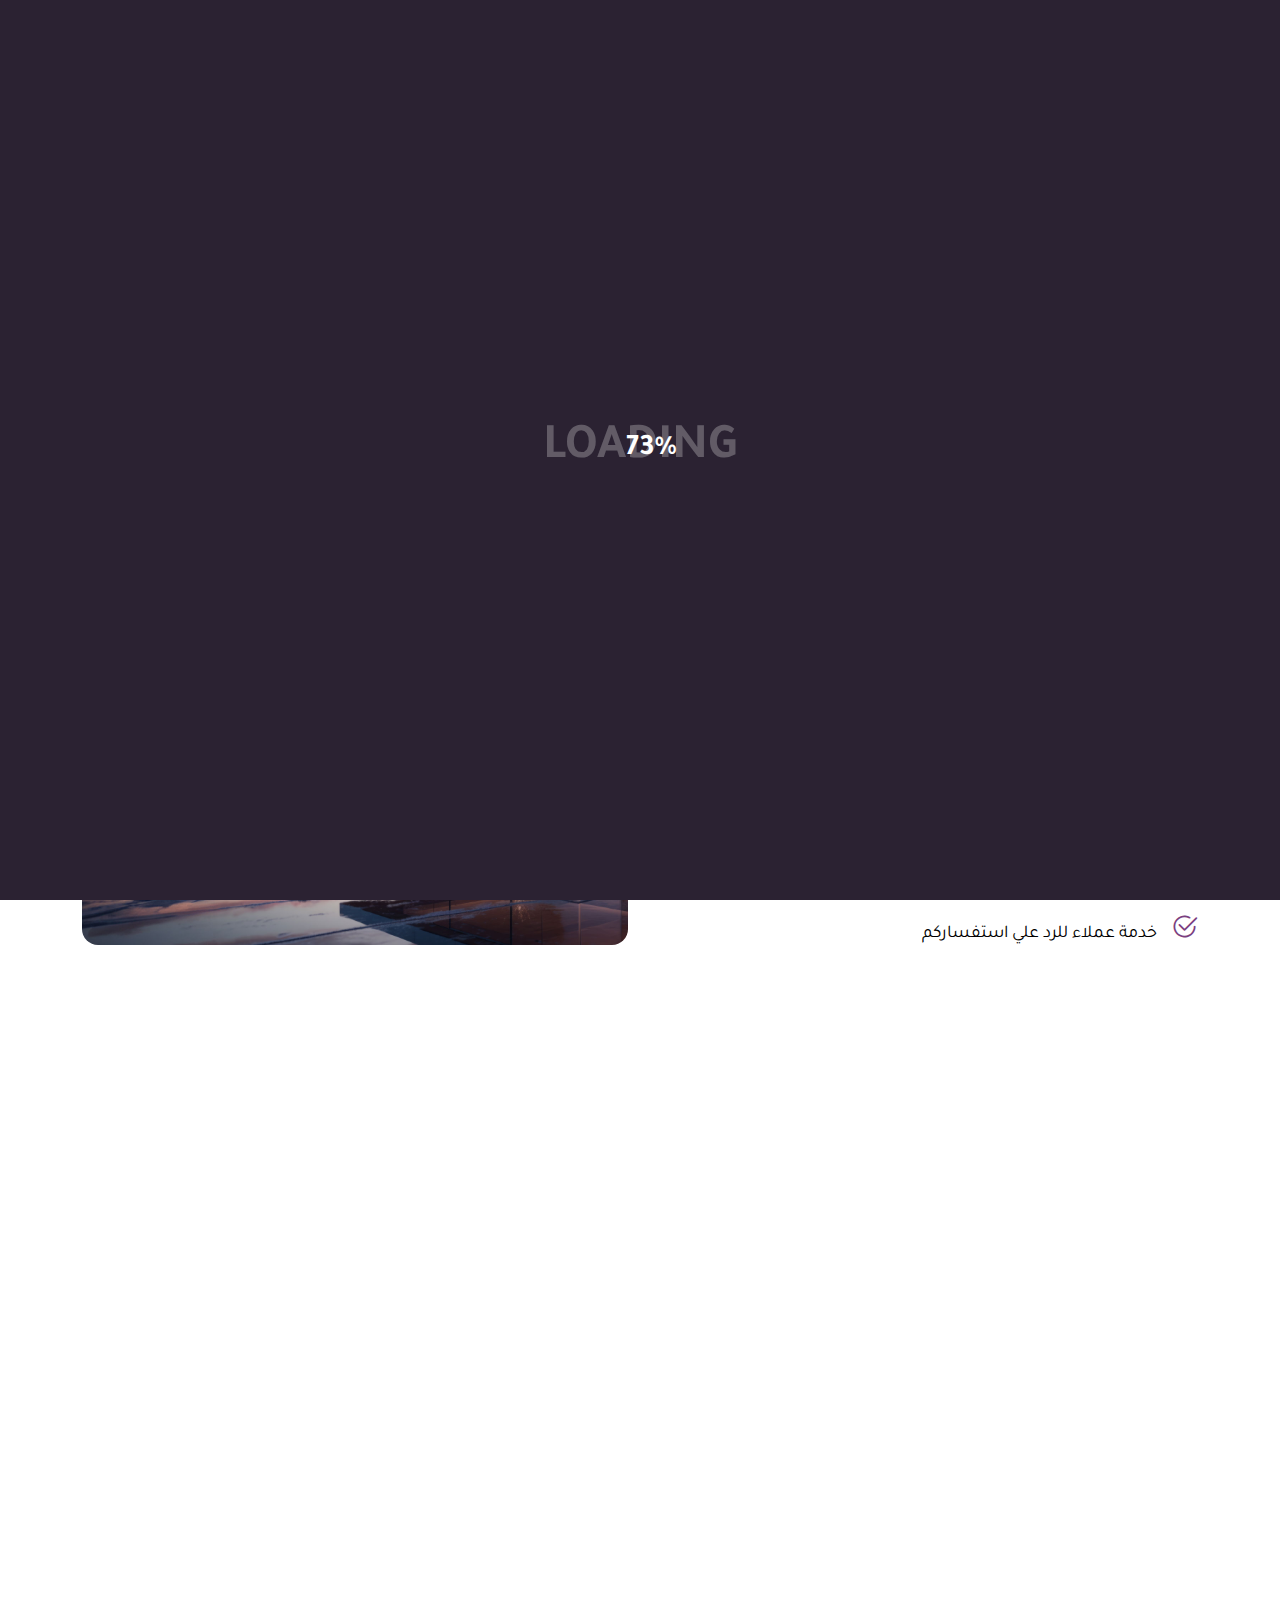
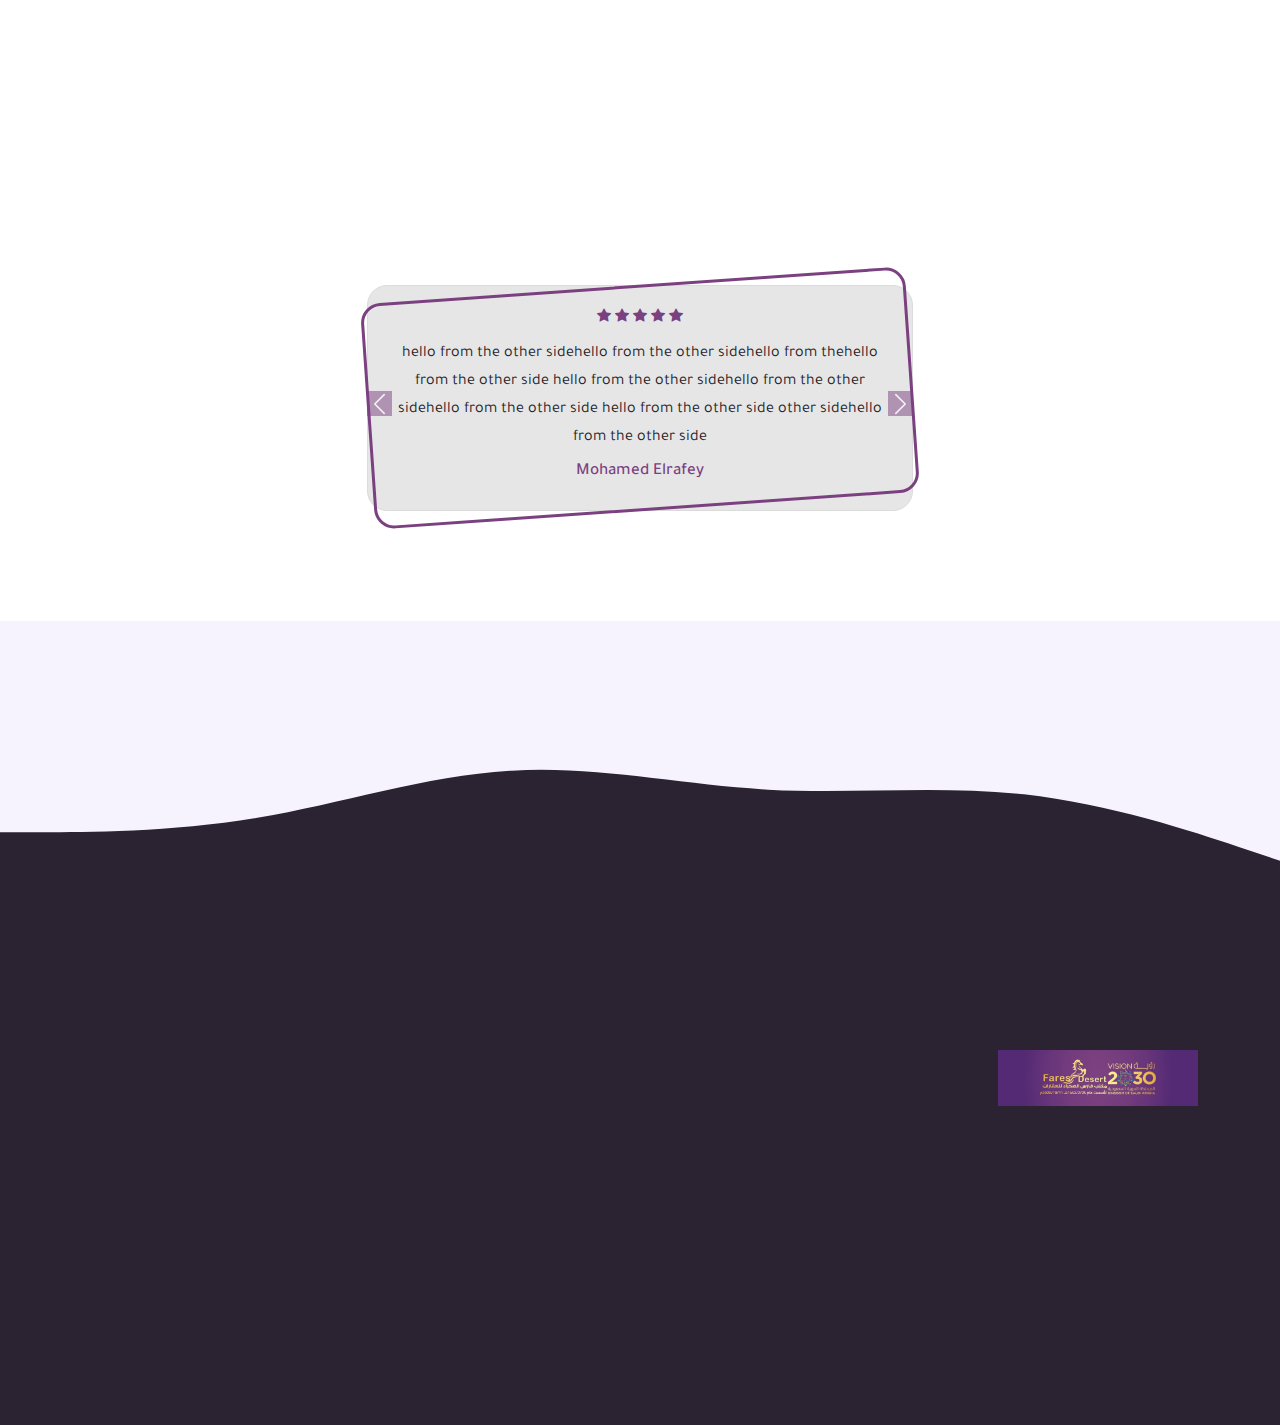
<file: about_us.html>
<!DOCTYPE html>
<html lang="ar" dir="rtl" >
<head>
    <meta charset="UTF-8">
    <meta name="viewport" content="width=device-width, initial-scale=1.0">
    <title>Fares Desert</title>
    <!-- css files -->
    <link rel="stylesheet" href="css/bootstrap.min.css">
    <link rel="stylesheet" href="css/main.css">
    <link rel="stylesheet" href="css/animate.css">
    <!-- bootstrap icons -->
    <link rel="stylesheet" href="https://cdn.jsdelivr.net/npm/bootstrap-icons@1.11.3/font/bootstrap-icons.min.css">
    <!-- slick slider -->
    <link rel="stylesheet" href="css/slick.css">
    <link rel="stylesheet" href="css/slick-theme.css">
</head>
<body>

    <!-- preloader -->
    <div class="preloader">
        <div class="counter"> 0 </div>
    </div>
    <!-- end the preloader -->

  
    <!-- start the nav -->
    <nav class="inside">
        <div class="logo">
            <a href="index.html">
                <img src="img/logo.jpg" alt="logo">
            </a>
        </div>
        <div class="menu">
            <ul>
                <li><a href="index.html"> <i class="bi bi-house-door-fill"></i> الرئيسية</a></li>
                <li><a href="about_us.html">ماذا عنا</a></li>
                <li><a href="listing.html">المشاريع والعقارات</a></li>
                <li><a href="contact_us.html">تواصل معنا</a></li>
            </ul>
        </div>
        <div class="open-menu">
            <i class="bi bi-list"></i>
        </div>
    </nav>
    <!-- end the nav -->


      <!-- start the mobile-menu -->
      <div class="mobile-menu">
        <div class="menu-header">
            <div class="close-mobile-menu">
                <i class="bi bi-x-lg"></i>
            </div>
        </div>
        <div class="menu-list">
            <ul>
                <li><a href="index.html"> <i class="bi bi-house-door-fill"></i> الرئيسية</a></li>
                <li><a href="about_us.html">ماذا عنا</a></li>
                <li><a href="listing.html">المشاريع والعقارات</a></li>
                <li><a href="contact_us.html">تواصل معنا</a></li>
            </ul>
        </div>
        <div class="social">
            <ul>
                <li><a href="#"><i class="bi bi-facebook"></i></a></li>
                <li><a href="#"><i class="bi bi-youtube"></i></a></li>
                <li><a href="#"><i class="bi bi-instagram"></i></a></li>
                <li><a href="#"><i class="bi bi-linkedin"></i></a></li>
                <li><a href="#"><i class="bi bi-tiktok"></i></a></li>
            </ul>
        </div>
    </div>
    <!-- end the mobile-menu -->
     

    <!-- start the banner section -->
    <section class="banner">
        <div class="container">
            <div class="row">
                <div class="col-lg-12">
                    <h2>من نحن</h2>
                    <div class="title">
                        <li><a href="index.html">الرئيسية</a></li>
                        <li><i class="bi bi-chevron-double-left"></i></li>
                        <li><a href="about_us.html">من نحن</a></li>
                    </div>
                </div>
            </div>
        </div>
    </section>
    <!-- end the banner section -->


    <!-- start the about section -->
    <section class="about">
        <div class="container">
            <div class="row">
                <div class="col-lg-6">
                    <h2 class="wow slideInUp" data-wow-duration="2s">ماذا عنا</h2>
                    <span class="wow slideInUp" data-wow-duration="2s">فارس الصحراء للعقارات , نسعي الي نقل التطوير العقاري الي مستوي جديد كليا</span>
                    <p class="wow slideInUp" data-wow-duration="2s">Lorem ipsum dolor sit amet, consectetur adipisicing elit. Eveniet temporibus 
                    est at pariatur fugiat, dolores facilis tenetur a possimus provident eaque 
                    nulla quibusdam fuga nemo odit dolor aut? Architecto autem nisi eos aliquam </p>
                    <div class="row">
                        <div class="col-lg-6 col-md-6">
                            <div class="about-item first">
                                <div class="icon">
                                    <i class="bi bi-house-door-fill"></i>
                                </div>
                                <div class="text">
                                    <h3 class="wow slideInUp" data-wow-duration="2s">عقارات متميزة</h3>
                                </div>
                            </div>
                        </div>
                        <div class="col-lg-6 col-md-6 wow slideInUp" data-wow-duration="2s">
                            <div class="about-item second">
                                <div class="icon">
                                    <i class="bi bi-people-fill"></i>
                                </div>
                                <div class="text">
                                    <h3>دعم فني متواصل</h3>
                                </div>
                            </div>
                        </div>
                    </div>
                    <div class="row">
                        <div class="col-lg-12 wow slideInUp" data-wow-duration="2s">
                            <ul>
                                <li>
                                    <i class="bi bi-check2-circle"></i> 
                                    حل المشاكل وتقديم حلول لها
                                </li>
                                <li>
                                    <i class="bi bi-check2-circle"></i> 
                                  فريق عمل متميز في خدمتك
                                </li>
                                <li>
                                    <i class="bi bi-check2-circle"></i> 
                                    خدمة عملاء للرد علي استفساركم
                                </li>
                            </ul>
                        </div>
                    </div>
                </div>
                <div class="col-lg-6 wow slideInUp" data-wow-duration="2s">
                    <div class="about-img">
                        <img src="img/home-img01.jpg" alt="home-img01">
                        <div class="child-img">
                            <img src="img/home-img02.png" alt="home-img02">
                        </div>
                    </div>
                </div>
            </div>
        </div>
    </section>
    <!-- end the about section -->

    <!-- start the realstate-types section -->
    <section class="realstate-types">
        <div class="container">
            <div class="row">
                <div class="col-lg-12">
                    <h2 class="wow slideInUp" data-wow-duration="2s">
                        <h2 class="wow slideInUp" data-wow-duration="2s">أنواع العقارات والمشاريع</h2>
                    <span class="wow slideInUp" data-wow-duration="2s">
                        <i class="bi bi-house-door-fill"></i>
                        كل ما يمكنك تخيله ستجده لدينا
                    </span>
                </div>
            </div>
            <div class="row">
                <div class="col-lg-3 col-md-6 col-sm-6">
                    <div class="realstate-box wow slideInUp" data-wow-duration="2s">
                        <div class="num">
                            01
                        </div>
                        <a href="#">فيلل وقصور</a>
                    </div>
                </div>
                <div class="col-lg-3 col-md-6 col-sm-6">
                    <div class="realstate-box wow slideInUp" data-wow-duration="2s">
                        <div class="num">
                            02
                        </div>
                        <a href="#">عمارات</a>
                    </div>
                </div>
                <div class="col-lg-3 col-md-6 col-sm-6">
                    <div class="realstate-box wow slideInUp" data-wow-duration="2s">
                        <div class="num">
                            03
                        </div>
                        <a href="#">معارض</a>
                    </div>
                </div>
                <div class="col-lg-3 col-md-6 col-sm-6">
                    <div class="realstate-box wow slideInUp" data-wow-duration="2s">
                        <div class="num">
                            04
                        </div>
                        <a href="#">فيلل وقصور</a>
                    </div>
                </div>
            </div>
            <div class="row">
                <div class="col-lg-3 col-md-6 col-sm-6">
                    <div class="realstate-box wow slideInUp" data-wow-duration="2s">
                        <div class="num">
                            05
                        </div>
                        <a href="#">عقارات</a>
                    </div>
                </div>
                <div class="col-lg-3 col-md-6 col-sm-6">
                    <div class="realstate-box wow slideInUp" data-wow-duration="2s">
                        <div class="num">
                            06
                        </div>
                        <a href="#">أراضي</a>
                    </div>
                </div>
                <div class="col-lg-3 col-md-6 col-sm-6">
                    <div class="realstate-box wow slideInUp" data-wow-duration="2s">
                        <div class="num">
                            07
                        </div>
                        <a href="#">معارض سيارات للبيع</a>
                    </div>
                </div>
                <div class="col-lg-3 col-md-6 col-sm-6">
                    <div class="realstate-box wow slideInUp" data-wow-duration="2s">
                        <div class="num">
                            08
                        </div>
                        <a href="#">فيلل وقصور</a>
                    </div>
                </div>
            </div>
        </div>
    </section>
    <!-- end the realstate-types section -->


    <!-- start the scroll-top div -->
    <div class="scroll">
        <i class="bi bi-arrow-up"></i>
    </div>
    <!-- end the scroll-top div -->

    <!-- start the review section -->
    <section class="review">
        <div class="container">
            <div class="row">
                <div class="col-lg-12">
                    <h2 class="wow slideInUp" data-wow-duration="2s">أراء العملاء</h2>
                    <span class="title wow slideInUp" data-wow-duration="2s">
                        <i class="bi bi-house-door-fill"></i>
                        رعاية عقارية موثوقة
                    </span>
                </div>
            </div>
            <div class="row">
                <div class="col-lg-3"></div>
                <div class="col-lg-6 col-md-6">
                    <div id="carouselExampleFade" class="carousel slide carousel-fade">
                        <div class="carousel-inner">
                            <div class="carousel-item active">
                                <div class="text-slider">
                                    <i class="bi bi-star-fill"></i>
                                    <i class="bi bi-star-fill"></i>
                                    <i class="bi bi-star-fill"></i>
                                    <i class="bi bi-star-fill"></i>
                                    <i class="bi bi-star-fill"></i>
                                    <p>hello from the other sidehello from the other sidehello from thehello from the other side
                                        hello from the other sidehello from the other sidehello from the other side
                                        hello from the other side other sidehello from the other side</p>
                                    <h4>mohamed elrafey</h4>
                                </div>
                            </div>
                            <div class="carousel-item">
                                <div class="text-slider">
                                    <i class="bi bi-star-fill"></i>
                                    <i class="bi bi-star-fill"></i>
                                    <i class="bi bi-star-fill"></i>
                                    <i class="bi bi-star-fill"></i>
                                    <i class="bi bi-star-fill"></i>
                                    <p> necessitatibus sed corrupti a dicta ipsam error dolorum et obcaecati sunt
                                        Lorem ipsum dolor sit amet consectetur adipisicing elit. Iusto, nisi eaque, 
                                    enim earum harum quisquam assumenda pariatur? Tempore!</p>
                                    <h4>retal</h4>
                                </div>
                            </div>
                            <div class="carousel-item">
                                <div class="text-slider">
                                    <i class="bi bi-star-fill"></i>
                                    <i class="bi bi-star-fill"></i>
                                    <i class="bi bi-star-fill"></i>
                                    <i class="bi bi-star-fill"></i>
                                    <i class="bi bi-star-fill"></i>
                                    <p>Lorem ipsum dolor sit amet consectetur adipisicing elit. Iusto, nisi eaque, 
                                    necessitatibus sed corrupti a dicta ipsam error dolorum et obcaecati sunt fuga, 
                                    enim earum harum quisquam assumenda pariatur? Tempore!</p>
                                    <h4>abd elrahman</h4>
                                </div>
                            </div>
                        </div>
                        <button class="carousel-control-prev" type="button" data-bs-target="#carouselExampleFade" data-bs-slide="prev">
                            <span class="carousel-control-prev-icon" aria-hidden="true"></span>
                            <span class="visually-hidden">Previous</span>
                        </button>
                        <button class="carousel-control-next" type="button" data-bs-target="#carouselExampleFade" data-bs-slide="next">
                            <span class="carousel-control-next-icon" aria-hidden="true"></span>
                            <span class="visually-hidden">Next</span>
                        </button>
                    </div>
                </div>
                <div class="col-lg-3"></div>
            </div>
        </div>
    </section>
    <!-- end the review section -->



    <!-- start the footer -->
    <footer>
        <div class="container">
            <div class="row">
                <div class="col-lg-3 col-md-6">
                    <h2 class="wow slideInDown" data-wow-duration="2s">تابعنا</h2>
                    <a href="index.html"><img src="img/logo.jpg" alt="logo"></a>
                    <div class="social">
                        <ul class="wow slideInUp" data-wow-duration="2s">
                            <li><a href="#"><i class="bi bi-facebook"></i></a></li>
                            <li><a href="#"><i class="bi bi-instagram"></i></a></li>
                            <li><a href="#"><i class="bi bi-twitter"></i></a></li>
                            <li><a href="#"><i class="bi bi-youtube"></i></a></li>
                        </ul>
                    </div>
                </div>
                <div class="col-lg-3 col-md-6">
                    <h2 class="wow slideInDown" data-wow-duration="2s">موقعنا</h2>
                    <ul class="wow slideInUp" data-wow-duration="2s">
                        <li><a href="index.html">الرئيسية</a></li>
                        <li><a href="about_us.html">ماذا عنا</a></li>
                        <li><a href="listing.html">المشاريع والعقارات</a></li>
                        <li><a href="contact_us.html">تواصل معنا</a></li>
                        <li><a href="#">سياسة الموقع</a></li>
                    </ul>
                </div>
                <div class="col-lg-3 col-md-6">
                    <h2 class="wow slideInDown" data-wow-duration="2s">خدماتنا</h2>
                    <ul class="wow slideInUp" data-wow-duration="2s">
                        <li><a href="#">بيع وتأجير أراضي</a></li>
                        <li><a href="#">بيع وتأجير شقق</a></li>
                        <li><a href="#">بيع وتأجير معارض سيارات</a></li>
                        <li><a href="#">بيع وتأجير عمارات</a></li>
                        <li><a href="#">بيع وتأجير أراضي</a></li>
                        <li><a href="#">بيع وتأجير شقق</a></li>
                        <li><a href="#">بيع وتأجير معارض سيارات</a></li>
                        <li><a href="#">بيع وتأجير عمارات</a></li>
                    </ul>
                </div>
                <div class="col-lg-3 col-md-6">
                    <h2 class="wow slideInDown" data-wow-duration="2s">اتصل بنا</h2>
                    <ul class="wow slideInUp" data-wow-duration="2s">
                        <li><a href="#"><i class="bi bi-whatsapp"></i>السعودية : +959386666</a></li>
                        <li><a href="#"><i class="bi bi-telephone"></i>السعودية : +959386666</a></li>
                        <li><a href="#"><i class="bi bi-geo-alt"></i>السعودية : يكتب العنوان هنا</a></li>
                    </ul>
                </div>
            </div>
            <div class="row">
                <div class="col-lg-6 col-md-6">
                    <span class="wow slideInUP" data-wow-duration="2s">جميع الحقوق محفوظة لدي فارس الصحراء للعقارات</span>
                </div>
                <div class="col-lg-6 col-md-6">
                    <a href="#" class="wow slideInUp" data-wow-duration="2s">تم تصميم وبرمجة الموقع من قبل  م / محمد الرافعي</a>
                </div>
            </div>
        </div>
    </footer>
    <!-- end the footer -->




    <!-- scripts -->
    <script src="js/bootstrap.bundle.min.js"></script>
    <script src="js/jquery-2.2.2.min.js"></script>
    <script src="js/jquery-migrate-1.2.1.min.js"></script>
    <script src="js/slick.min.js"></script>
    <script src="js/wow.min.js"></script>
    <script src="js/main.js"></script>
</body>
</html>
</file>
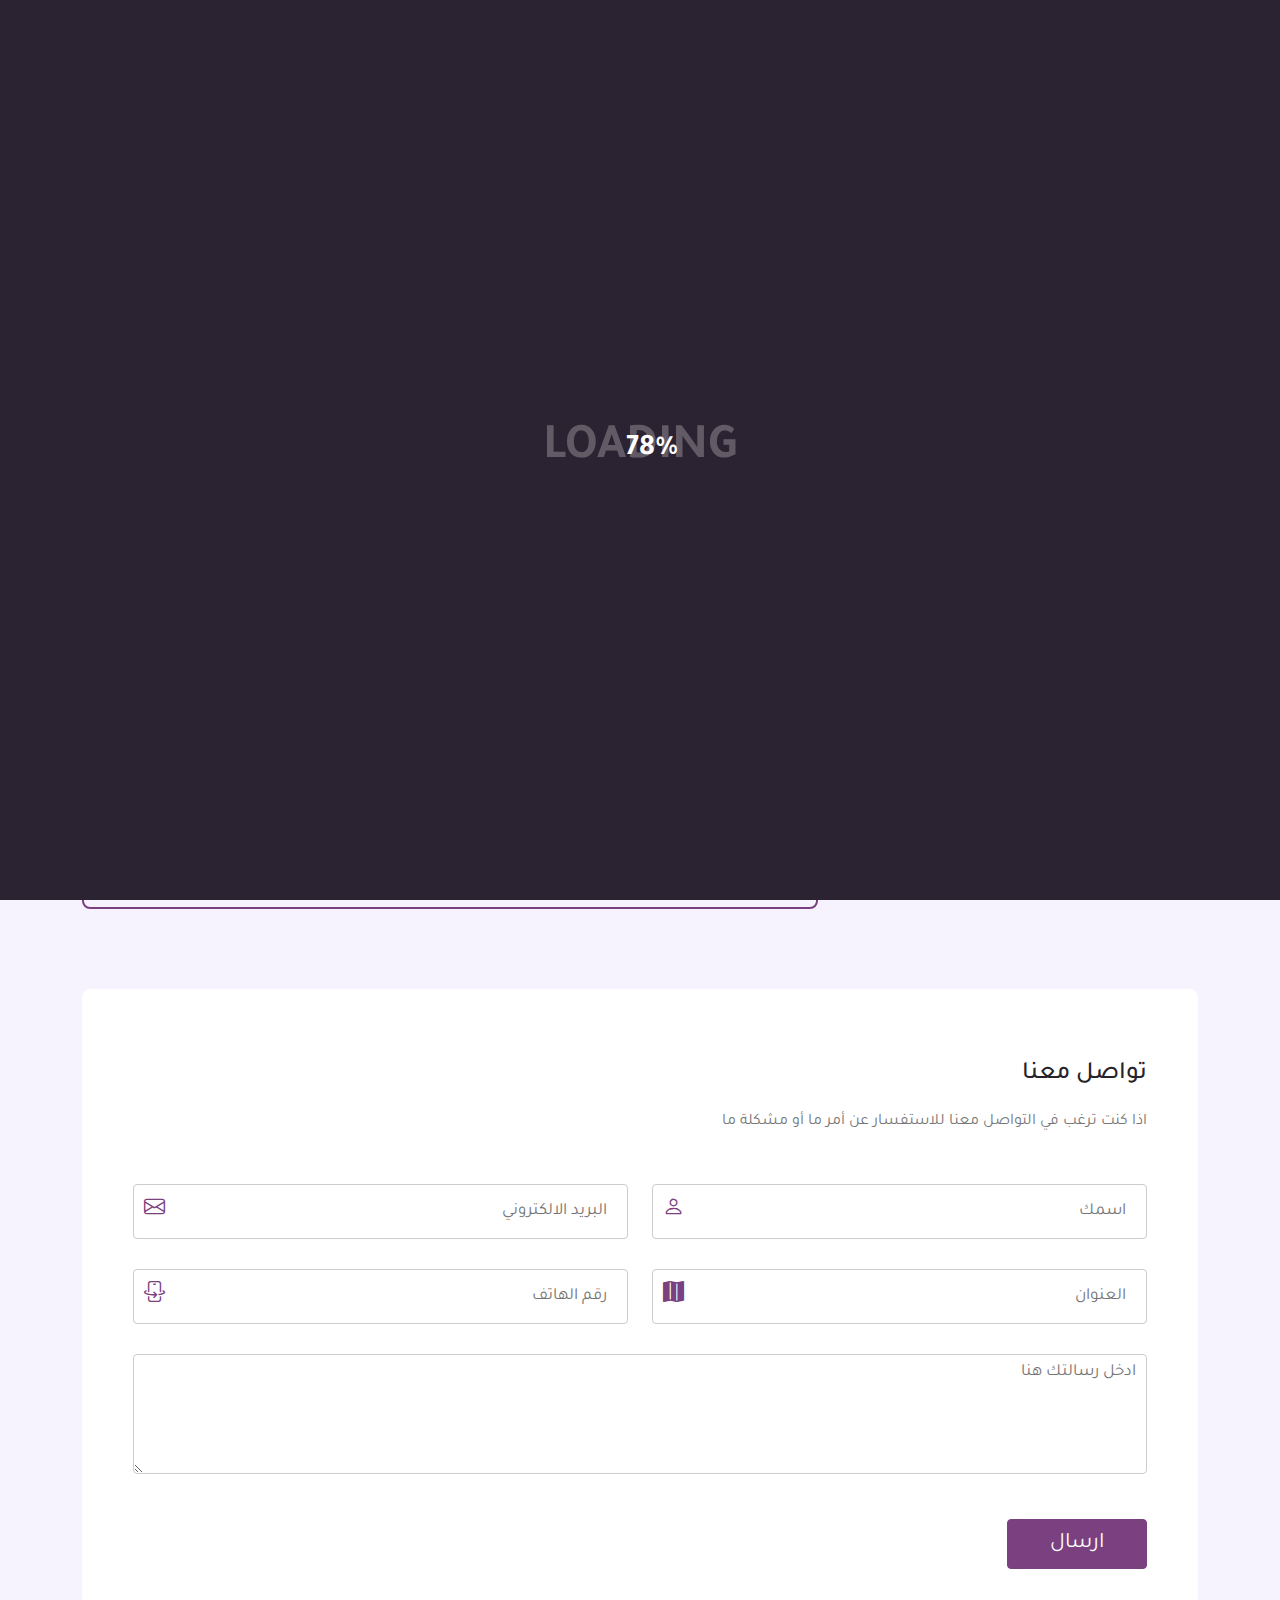
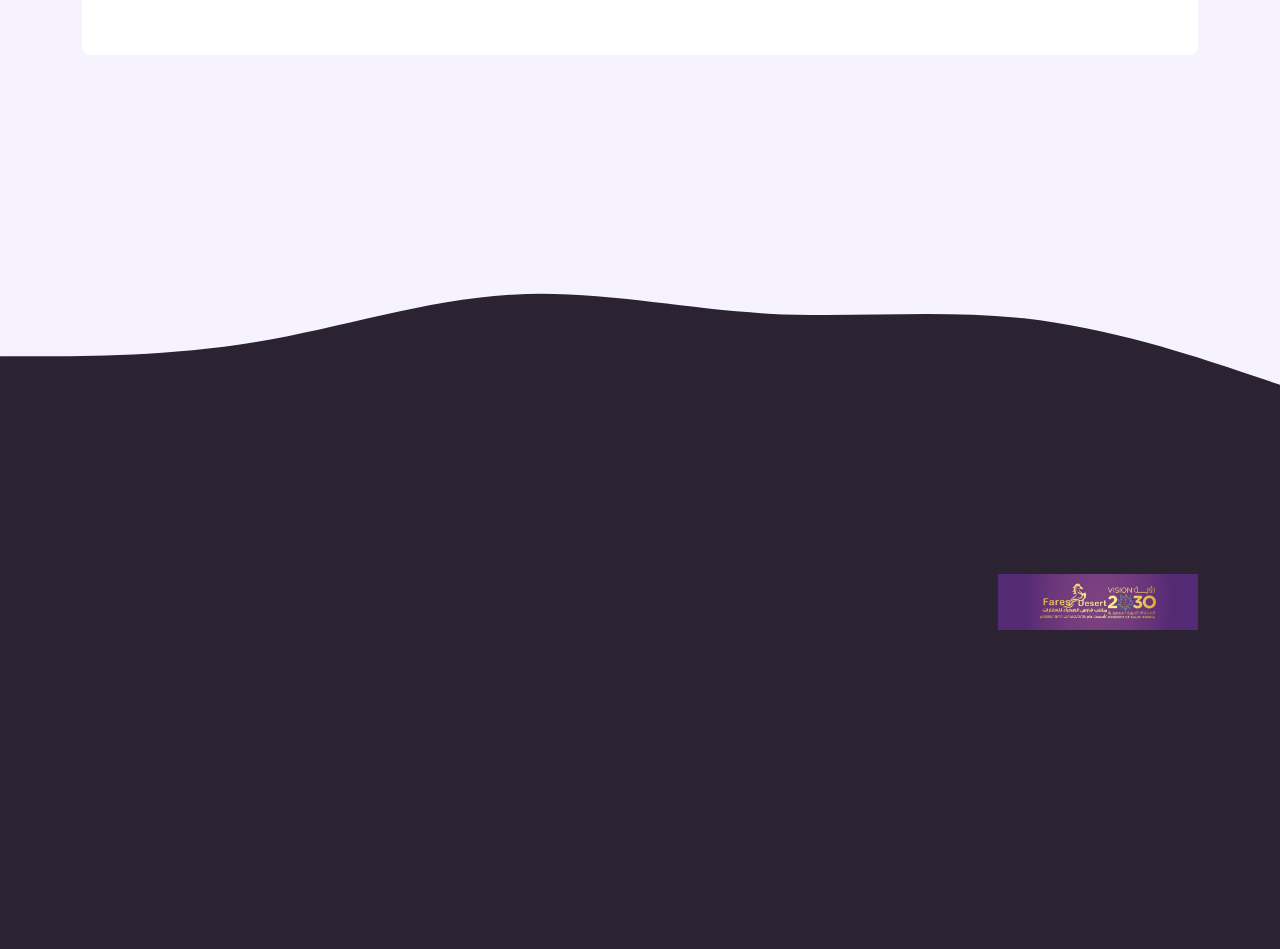
<file: contact_us.html>
<!DOCTYPE html>
<html lang="ar" dir="rtl" >
<head>
    <meta charset="UTF-8">
    <meta name="viewport" content="width=device-width, initial-scale=1.0">
    <title>Fares Desert</title>
    <!-- css files -->
    <link rel="stylesheet" href="css/bootstrap.min.css">
    <link rel="stylesheet" href="css/main.css">
    <link rel="stylesheet" href="css/animate.css">
    <!-- bootstrap icons -->
    <link rel="stylesheet" href="https://cdn.jsdelivr.net/npm/bootstrap-icons@1.11.3/font/bootstrap-icons.min.css">
</head>
<body>

    <!-- preloader -->
    <div class="preloader">
        <div class="counter"> 0 </div>
    </div>
    <!-- end the preloader -->

  
    <!-- start the nav -->
    <nav class="inside">
        <div class="logo">
            <a href="index.html">
                <img src="img/logo.jpg" alt="logo">
            </a>
        </div>
        <div class="menu">
            <ul>
                <li><a href="index.html"> <i class="bi bi-house-door-fill"></i> الرئيسية</a></li>
                <li><a href="about_us.html">ماذا عنا</a></li>
                <li><a href="listing.html">المشاريع والعقارات</a></li>
                <li><a href="contact_us.html">تواصل معنا</a></li>
            </ul>
        </div>
        <div class="open-menu">
            <i class="bi bi-list"></i>
        </div>
    </nav>
    <!-- end the nav -->


      <!-- start the mobile-menu -->
      <div class="mobile-menu">
        <div class="menu-header">
            <div class="close-mobile-menu">
                <i class="bi bi-x-lg"></i>
            </div>
        </div>
        <div class="menu-list">
            <ul>
                <li><a href="index.html"> <i class="bi bi-house-door-fill"></i> الرئيسية</a></li>
                <li><a href="about_us.html">ماذا عنا</a></li>
                <li><a href="listing.html">المشاريع والعقارات</a></li>
                <li><a href="contact_us.html">تواصل معنا</a></li>
            </ul>
        </div>
        <div class="social">
            <ul>
                <li><a href="#"><i class="bi bi-facebook"></i></a></li>
                <li><a href="#"><i class="bi bi-youtube"></i></a></li>
                <li><a href="#"><i class="bi bi-instagram"></i></a></li>
                <li><a href="#"><i class="bi bi-linkedin"></i></a></li>
                <li><a href="#"><i class="bi bi-tiktok"></i></a></li>
            </ul>
        </div>
    </div>
    <!-- end the mobile-menu -->
     

    <!-- start the banner section -->
    <section class="banner">
        <div class="container">
            <div class="row">
                <div class="col-lg-12">
                    <h2>تواصل معنا</h2>
                    <div class="title">
                        <li><a href="index.html">الرئيسية</a></li>
                        <li><i class="bi bi-chevron-double-left"></i></li>
                        <li><a href="contact_us.html">تواصل معنا</a></li>
                    </div>
                </div>
            </div>
        </div>
    </section>
    <!-- end the banner section -->


    <!-- start the contact section -->
    <section class="contact">
        <div class="container">
            <div class="row">
                <div class="col-lg-4 col-md-4">
                    <div class="info">
                        <div class="icon">
                            <i class="bi bi-envelope-paper-fill"></i>
                        </div>
                        <div class="text">
                            <h3>البريد الالكتروني</h3>
                            <span>mohamedelrafey77@gmail.com</span>
                        </div>
                    </div>
                    <div class="info">
                        <div class="icon">
                            <i class="bi bi-geo-alt-fill"></i>
                        </div>
                        <div class="text">
                            <h3>عنوان المكتب</h3>
                            <span>mohamedelrafey77@gmail.com</span>
                        </div>
                    </div>
                    <div class="info">
                        <div class="icon">
                            <i class="bi bi-phone-fill"></i>
                        </div>
                        <div class="text">
                            <h3>رقم الهاتف</h3>
                            <span>mohamedelrafey77@gmail.com</span>
                        </div>
                    </div>
                </div>
                <div class="col-lg-8 col-md-8">
                    <div class="contact-map">
                        <iframe src="https://www.google.com/maps/embed?pb=!1m18!1m12!1m3!1d81596.67111115338!2d39.868817873737214!3d21.516955653481922!2m3!1f0!2f0!3f0!3m2!1i1024!2i768!4f13.1!3m3!1m2!1s0x15c3d01fb1137e59%3A0xe059579737b118db!2z2KzYr9ipINin2YTYs9i52YjYr9mK2Kk!5e0!3m2!1sar!2seg!4v1726193798317!5m2!1sar!2seg" style="border:0;" allowfullscreen="" 
                        loading="lazy" referrerpolicy="no-referrer-when-downgrade"></iframe>
                    </div>
                </div>
            </div>
            <div class="row">
                <div class="col-lg-12 col-md-12">
                    <div class="myform">
                        <h3>تواصل معنا</h3>
                        <p>اذا كنت ترغب في التواصل معنا للاستفسار عن أمر ما أو مشكلة ما</p>
                        <form>
                            <div class="row">
                                <div class="col-lg-6 col-md-6">
                                    <div class="form-group">
                                        <input type="text" placeholder="اسمك">
                                        <i class="bi bi-person"></i>
                                    </div>
                                </div>
                                <div class="col-lg-6 col-md-6">
                                    <div class="form-group">
                                        <input type="email" placeholder="البريد الالكتروني">
                                        <i class="bi bi-envelope"></i>
                                    </div>
                                </div>
                            </div>
                            <div class="row">
                                <div class="col-lg-6 col-md-6">
                                    <div class="form-group">
                                        <input type="text" placeholder="العنوان">
                                        <i class="bi bi-map-fill"></i>
                                    </div>
                                </div>
                                <div class="col-lg-6 col-md-6">
                                    <div class="form-group">
                                        <input type="text" placeholder="رقم الهاتف">
                                        <i class="bi bi-phone-flip"></i>
                                    </div>
                                </div>
                            </div>
                            <div class="row">
                                <div class="col-lg-12">
                                    <textarea placeholder="ادخل رسالتك هنا"></textarea>
                                    <button type="submit" class="btn-anim">ارسال</button>
                                </div>
                            </div>
                        </form>
                    </div>
                </div>
            </div>
        </div>
    </section>
    <!-- end the contact section -->

    
    <!-- start the scroll-top div -->
    <div class="scroll">
        <i class="bi bi-arrow-up"></i>
    </div>
    <!-- end the scroll-top div -->


    <!-- start the footer -->
    <footer>
        <div class="container">
            <div class="row">
                <div class="col-lg-3 col-md-6">
                    <h2 class="wow slideInDown" data-wow-duration="2s">تابعنا</h2>
                    <a href="index.html"><img src="img/logo.jpg" alt="logo"></a>
                    <div class="social">
                        <ul class="wow slideInUp" data-wow-duration="2s">
                            <li><a href="#"><i class="bi bi-facebook"></i></a></li>
                            <li><a href="#"><i class="bi bi-instagram"></i></a></li>
                            <li><a href="#"><i class="bi bi-twitter"></i></a></li>
                            <li><a href="#"><i class="bi bi-youtube"></i></a></li>
                        </ul>
                    </div>
                </div>
                <div class="col-lg-3 col-md-6">
                    <h2 class="wow slideInDown" data-wow-duration="2s">موقعنا</h2>
                    <ul class="wow slideInUp" data-wow-duration="2s">
                        <li><a href="index.html">الرئيسية</a></li>
                        <li><a href="about_us.html">ماذا عنا</a></li>
                        <li><a href="listing.html">المشاريع والعقارات</a></li>
                        <li><a href="contact_us.html">تواصل معنا</a></li>
                        <li><a href="#">سياسة الموقع</a></li>
                    </ul>
                </div>
                <div class="col-lg-3 col-md-6">
                    <h2 class="wow slideInDown" data-wow-duration="2s">خدماتنا</h2>
                    <ul class="wow slideInUp" data-wow-duration="2s">
                        <li><a href="#">بيع وتأجير أراضي</a></li>
                        <li><a href="#">بيع وتأجير شقق</a></li>
                        <li><a href="#">بيع وتأجير معارض سيارات</a></li>
                        <li><a href="#">بيع وتأجير عمارات</a></li>
                        <li><a href="#">بيع وتأجير أراضي</a></li>
                        <li><a href="#">بيع وتأجير شقق</a></li>
                        <li><a href="#">بيع وتأجير معارض سيارات</a></li>
                        <li><a href="#">بيع وتأجير عمارات</a></li>
                    </ul>
                </div>
                <div class="col-lg-3 col-md-6">
                    <h2 class="wow slideInDown" data-wow-duration="2s">اتصل بنا</h2>
                    <ul class="wow slideInUp" data-wow-duration="2s">
                        <li><a href="#"><i class="bi bi-whatsapp"></i>السعودية : +959386666</a></li>
                        <li><a href="#"><i class="bi bi-telephone"></i>السعودية : +959386666</a></li>
                        <li><a href="#"><i class="bi bi-geo-alt"></i>السعودية : يكتب العنوان هنا</a></li>
                    </ul>
                </div>
            </div>
            <div class="row">
                <div class="col-lg-6 col-md-6">
                    <span class="wow slideInUP" data-wow-duration="2s">جميع الحقوق محفوظة لدي فارس الصحراء للعقارات</span>
                </div>
                <div class="col-lg-6 col-md-6">
                    <a href="#" class="wow slideInUp" data-wow-duration="2s">تم تصميم وبرمجة الموقع من قبل  م / محمد الرافعي</a>
                </div>
            </div>
        </div>
    </footer>
    <!-- end the footer -->




    <!-- scripts -->
    <script src="js/bootstrap.bundle.min.js"></script>
    <script src="js/jquery-2.2.2.min.js"></script>
    <script src="js/wow.min.js"></script>
    <script src="js/main.js"></script>
</body>
</html>
</file>
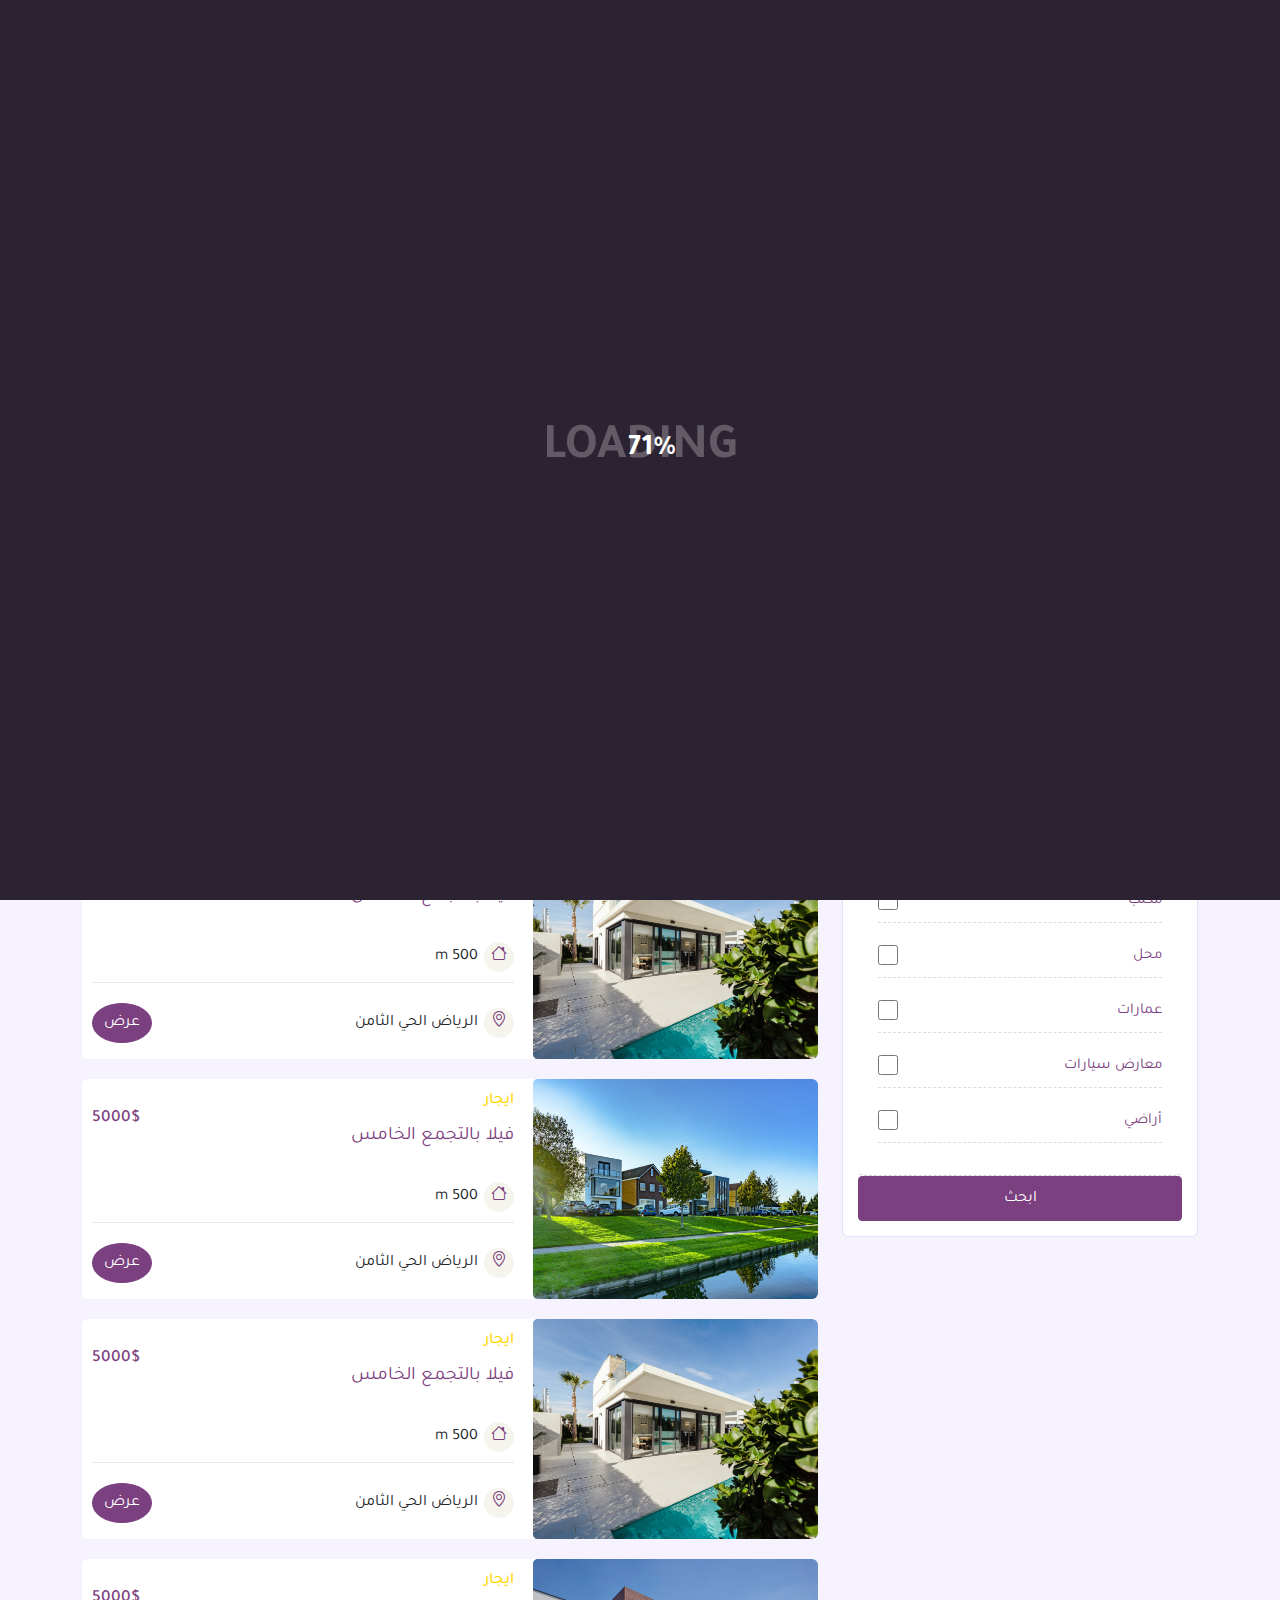
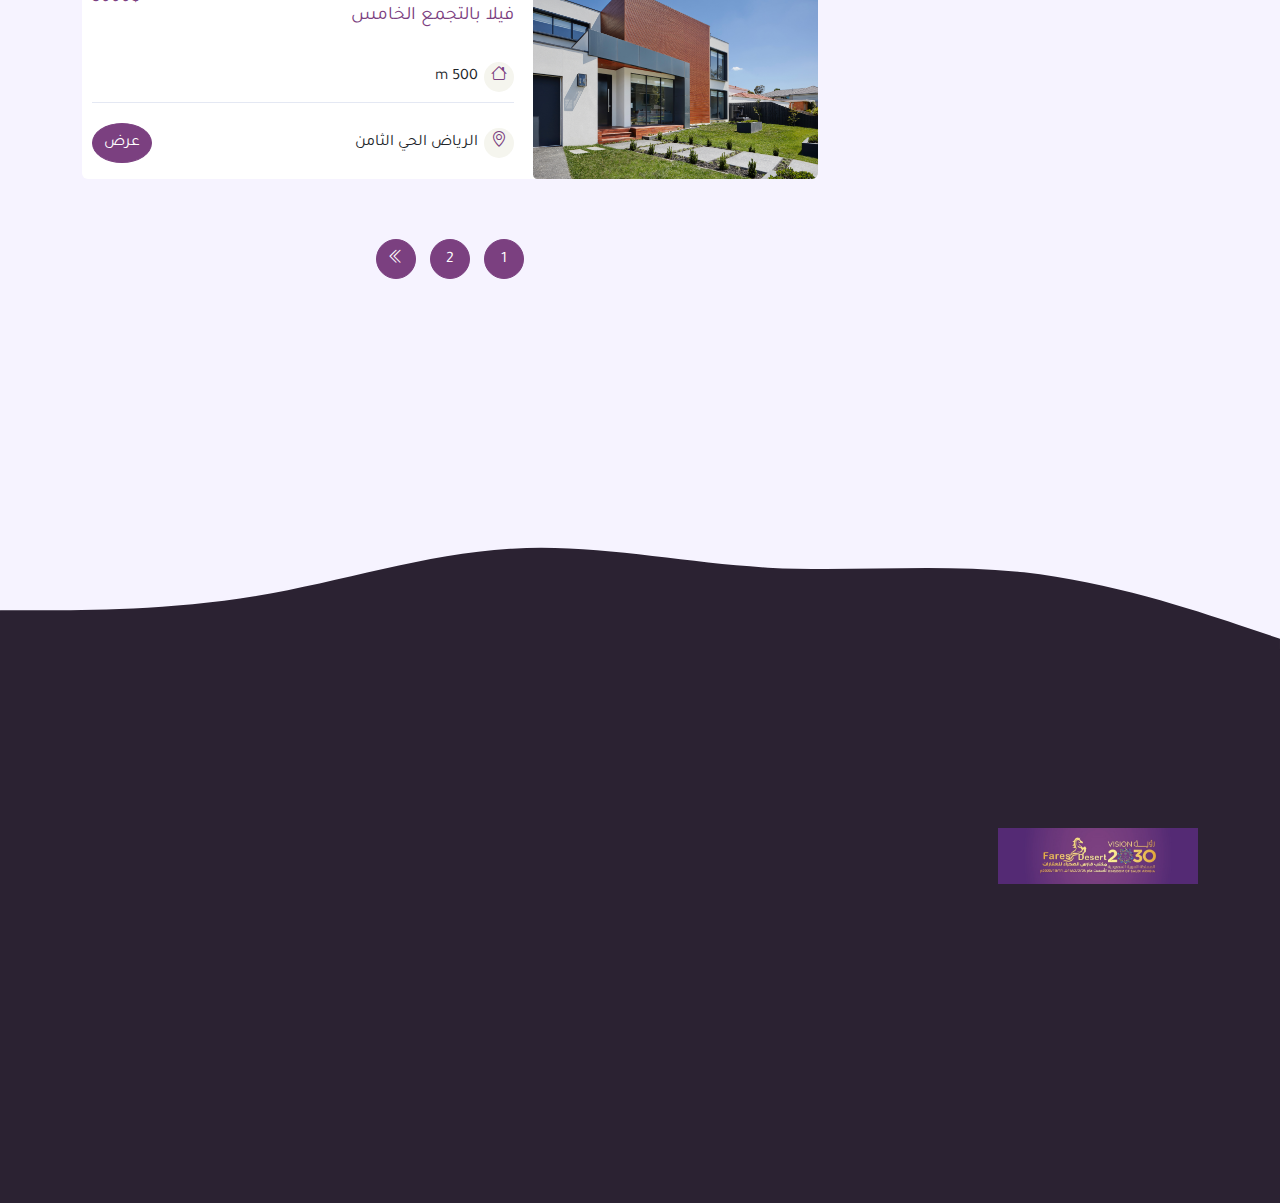
<file: listing.html>
<!DOCTYPE html>
<html lang="ar" dir="rtl" >
<head>
    <meta charset="UTF-8">
    <meta name="viewport" content="width=device-width, initial-scale=1.0">
    <title>Fares Desert</title>
    <!-- css files -->
    <link rel="stylesheet" href="css/bootstrap.min.css">
    <link rel="stylesheet" href="css/main.css">
    <link rel="stylesheet" href="css/animate.css">
    <!-- bootstrap icons -->
    <link rel="stylesheet" href="https://cdn.jsdelivr.net/npm/bootstrap-icons@1.11.3/font/bootstrap-icons.min.css">
</head>
<body>

    <!-- preloader -->
    <div class="preloader">
        <div class="counter"> 0 </div>
    </div>
    <!-- end the preloader -->

  
    <!-- start the nav -->
    <nav class="inside">
        <div class="logo">
            <a href="index.html">
                <img src="img/logo.jpg" alt="logo">
            </a>
        </div>
        <div class="menu">
            <ul>
                <li><a href="index.html"> <i class="bi bi-house-door-fill"></i> الرئيسية</a></li>
                <li><a href="about_us.html">ماذا عنا</a></li>
                <li><a href="listing.html">المشاريع والعقارات</a></li>
                <li><a href="contact_us.html">تواصل معنا</a></li>
            </ul>
        </div>
        <div class="open-menu">
            <i class="bi bi-list"></i>
        </div>
    </nav>
    <!-- end the nav -->


      <!-- start the mobile-menu -->
      <div class="mobile-menu">
        <div class="menu-header">
            <div class="close-mobile-menu">
                <i class="bi bi-x-lg"></i>
            </div>
        </div>
        <div class="menu-list">
            <ul>
                <li><a href="index.html"> <i class="bi bi-house-door-fill"></i> الرئيسية</a></li>
                <li><a href="about_us.html">ماذا عنا</a></li>
                <li><a href="listing.html">المشاريع والعقارات</a></li>
                <li><a href="contact_us.html">تواصل معنا</a></li>
            </ul>
        </div>
        <div class="social">
            <ul>
                <li><a href="#"><i class="bi bi-facebook"></i></a></li>
                <li><a href="#"><i class="bi bi-youtube"></i></a></li>
                <li><a href="#"><i class="bi bi-instagram"></i></a></li>
                <li><a href="#"><i class="bi bi-linkedin"></i></a></li>
                <li><a href="#"><i class="bi bi-tiktok"></i></a></li>
            </ul>
        </div>
    </div>
    <!-- end the mobile-menu -->
     

    <!-- start the banner section -->
    <section class="banner">
        <div class="container">
            <div class="row">
                <div class="col-lg-12">
                    <h2>المشاريع والعقارات</h2>
                    <div class="title">
                        <li><a href="index.html">الرئيسية</a></li>
                        <li><i class="bi bi-chevron-double-left"></i></li>
                        <li><a href="contact_us.html">المشاريع والعقارات</a></li>
                    </div>
                </div>
            </div>
        </div>
    </section>
    <!-- end the banner section -->


    <!-- start the listing section  -->
    <section class="listing">
        <div class="container">
            <div class="row">
                <div class="col-lg-4">
                    <aside>
                        <div class="search">
                            <i class="bi bi-search"></i>
                            <input type="text" placeholder="ابحث هنا ...">
                        </div>
                        <div class="accordion" id="accordionExample">
                            <div class="accordion-item">
                                <h2 class="accordion-header" id="headingOne">
                                    <button class="accordion-button" type="button" data-bs-toggle="collapse" data-bs-target="#collapseOne" aria-expanded="true" aria-controls="collapseOne">
                                        مكان العقار
                                    </button>
                                </h2>
                                <div id="collapseOne" class="accordion-collapse collapse show" aria-labelledby="headingOne" data-bs-parent="#accordionExample">
                                    <div class="accordion-body">
                                        <ul>
                                            <li>
                                                <span>شقة سكنية</span>
                                                <input type="checkbox">
                                            </li>
                                            <li>
                                                <span>فيلا</span>
                                                <input type="checkbox">
                                            </li>
                                            <li>
                                                <span>قصر</span>
                                                <input type="checkbox">
                                            </li>
                                            <li>
                                                <span>مكتب</span>
                                                <input type="checkbox">
                                            </li>
                                            <li>
                                                <span>محل</span>
                                                <input type="checkbox">
                                            </li>
                                            <li>
                                                <span>عمارات</span>
                                                <input type="checkbox">
                                            </li>
                                            <li>
                                                <span>معارض سيارات</span>
                                                <input type="checkbox">
                                            </li>
                                            <li>
                                                <span>أراضي</span>
                                                <input type="checkbox">
                                            </li>
                                        </ul>
                                    </div>
                                </div>
                            </div>
                        </div>
                        <button class="btn-search">ابحث</button>
                    </aside>
                </div>
                <div class="col-lg-8">
                    <div class="list-heading">
                        <h4>عرض 12 نتيجة من 18 </h4>
                        <select>
                            <option>الحديث</option>
                            <option>القديم</option>
                            <option>الأعلي تقييما</option>
                        </select>
                    </div>
                    <div class="list-item-box">
                        <div class="list-item-box-img">
                            <img src="img/products/properties1.png" alt="list item">
                        </div>
                        <div class="list-item-box-text">
                            <div class="top">
                                <div class="name">
                                    <span>ايجار</span>
                                    <a href="listing-details.html">فيلا بالتجمع الخامس</a>
                                </div>
                                <h4>5000$</h4>
                            </div>
                            <div class="details">
                                <li><i class="bi bi-house"></i>500 m</li>
                            </div>
                            <div class="bottom">
                                <li>
                                    <i class="bi bi-geo-alt"></i>الرياض الحي الثامن</span>
                                </li>
                                <button><a href="listing-details.html">عرض</a></button>
                            </div>
                        </div>
                    </div>
                    <div class="list-item-box">
                        <div class="list-item-box-img">
                            <img src="img/products/properties2.png" alt="list item">
                        </div>
                        <div class="list-item-box-text">
                            <div class="top">
                                <div class="name">
                                    <span>ايجار</span>
                                    <a href="listing-details.html">فيلا بالتجمع الخامس</a>
                                </div>
                                <h4>5000$</h4>
                            </div>
                            <div class="details">
                                <li><i class="bi bi-house"></i>500 m</li>
                            </div>
                            <div class="bottom">
                                <li>
                                    <i class="bi bi-geo-alt"></i>الرياض الحي الثامن</span>
                                </li>
                                <button><a href="listing-details.html">عرض</a></button>
                            </div>
                        </div>
                    </div>
                    <div class="list-item-box">
                        <div class="list-item-box-img">
                            <img src="img/products/properties4.png" alt="list item">
                        </div>
                        <div class="list-item-box-text">
                            <div class="top">
                                <div class="name">
                                    <span>ايجار</span>
                                    <a href="listing-details.html">فيلا بالتجمع الخامس</a>
                                </div>
                                <h4>5000$</h4>
                            </div>
                            <div class="details">
                                <li><i class="bi bi-house"></i>500 m</li>
                            </div>
                            <div class="bottom">
                                <li>
                                    <i class="bi bi-geo-alt"></i>الرياض الحي الثامن</span>
                                </li>
                                <button><a href="listing-details.html">عرض</a></button>
                            </div>
                        </div>
                    </div>
                    <div class="list-item-box">
                        <div class="list-item-box-img">
                            <img src="img/products/properties2.png" alt="list item">
                        </div>
                        <div class="list-item-box-text">
                            <div class="top">
                                <div class="name">
                                    <span>ايجار</span>
                                    <a href="listing-details.html">فيلا بالتجمع الخامس</a>
                                </div>
                                <h4>5000$</h4>
                            </div>
                            <div class="details">
                                <li><i class="bi bi-house"></i>500 m</li>
                            </div>
                            <div class="bottom">
                                <li>
                                    <i class="bi bi-geo-alt"></i>الرياض الحي الثامن</span>
                                </li>
                                <button><a href="listing-details.html">عرض</a></button>
                            </div>
                        </div>
                    </div>  
                    <div class="list-item-box">
                        <div class="list-item-box-img">
                            <img src="img/products/properties1.png" alt="list item">
                        </div>
                        <div class="list-item-box-text">
                            <div class="top">
                                <div class="name">
                                    <span>ايجار</span>
                                    <a href="listing-details.html">فيلا بالتجمع الخامس</a>
                                </div>
                                <h4>5000$</h4>
                            </div>
                            <div class="details">
                                <li><i class="bi bi-house"></i>500 m</li>
                            </div>
                            <div class="bottom">
                                <li>
                                    <i class="bi bi-geo-alt"></i>الرياض الحي الثامن</span>
                                </li>
                                <button><a href="listing-details.html">عرض</a></button>
                            </div>
                        </div>
                    </div> 
                    <div class="pagination">
                        <ul>
                            <li><a href="listing.html">1</a></li>
                            <li><a href="listing.html">2</a></li>
                            <li><a href="listing.html"> <i class="bi bi-chevron-double-left"></i> </a></li>
                        </ul>
                    </div>
                </div>
            </div>
        </div>
    </section>
    <!-- end the listing section -->








    <!-- start the scroll-top div -->
    <div class="scroll">
        <i class="bi bi-arrow-up"></i>
    </div>
    <!-- end the scroll-top div -->


    <!-- start the footer -->
    <footer>
        <div class="container">
            <div class="row">
                <div class="col-lg-3 col-md-6">
                    <h2 class="wow slideInDown" data-wow-duration="2s">تابعنا</h2>
                    <a href="index.html"><img src="img/logo.jpg" alt="logo"></a>
                    <div class="social">
                        <ul class="wow slideInUp" data-wow-duration="2s">
                            <li><a href="#"><i class="bi bi-facebook"></i></a></li>
                            <li><a href="#"><i class="bi bi-instagram"></i></a></li>
                            <li><a href="#"><i class="bi bi-twitter"></i></a></li>
                            <li><a href="#"><i class="bi bi-youtube"></i></a></li>
                        </ul>
                    </div>
                </div>
                <div class="col-lg-3 col-md-6">
                    <h2 class="wow slideInDown" data-wow-duration="2s">موقعنا</h2>
                    <ul class="wow slideInUp" data-wow-duration="2s">
                        <li><a href="index.html">الرئيسية</a></li>
                        <li><a href="about_us.html">ماذا عنا</a></li>
                        <li><a href="listing.html">المشاريع والعقارات</a></li>
                        <li><a href="contact_us.html">تواصل معنا</a></li>
                        <li><a href="#">سياسة الموقع</a></li>
                    </ul>
                </div>
                <div class="col-lg-3 col-md-6">
                    <h2 class="wow slideInDown" data-wow-duration="2s">خدماتنا</h2>
                    <ul class="wow slideInUp" data-wow-duration="2s">
                        <li><a href="#">بيع وتأجير أراضي</a></li>
                        <li><a href="#">بيع وتأجير شقق</a></li>
                        <li><a href="#">بيع وتأجير معارض سيارات</a></li>
                        <li><a href="#">بيع وتأجير عمارات</a></li>
                        <li><a href="#">بيع وتأجير أراضي</a></li>
                        <li><a href="#">بيع وتأجير شقق</a></li>
                        <li><a href="#">بيع وتأجير معارض سيارات</a></li>
                        <li><a href="#">بيع وتأجير عمارات</a></li>
                    </ul>
                </div>
                <div class="col-lg-3 col-md-6">
                    <h2 class="wow slideInDown" data-wow-duration="2s">اتصل بنا</h2>
                    <ul class="wow slideInUp" data-wow-duration="2s">
                        <li><a href="#"><i class="bi bi-whatsapp"></i>السعودية : +959386666</a></li>
                        <li><a href="#"><i class="bi bi-telephone"></i>السعودية : +959386666</a></li>
                        <li><a href="#"><i class="bi bi-geo-alt"></i>السعودية : يكتب العنوان هنا</a></li>
                    </ul>
                </div>
            </div>
            <div class="row">
                <div class="col-lg-6 col-md-6">
                    <span class="wow slideInUP" data-wow-duration="2s">جميع الحقوق محفوظة لدي فارس الصحراء للعقارات</span>
                </div>
                <div class="col-lg-6 col-md-6">
                    <a href="#" class="wow slideInUp" data-wow-duration="2s">تم تصميم وبرمجة الموقع من قبل  م / محمد الرافعي</a>
                </div>
            </div>
        </div>
    </footer>
    <!-- end the footer -->




<!-- scripts -->
<script src="js/bootstrap.bundle.min.js"></script>
<script src="js/jquery-2.2.2.min.js"></script>
<script src="js/wow.min.js"></script>
<script src="js/main.js"></script>
</body>
</html>
</file>
<file: css/main.css>
@import url('https://fonts.googleapis.com/css2?family=Jost:ital,wght@0,100..900;1,100..900&family=Tajawal:wght@200;300;400;500;700;800;900&display=swap');
:root{
    --main-color : #7b4080 ;
    --alt-color : #f9ec85;
    --main-font : "Tajawal", sans-serif;
}
body{
    margin: 0;
    padding: 0;
    box-sizing: border-box;
    font-family: var(--main-font);
    background-color:  #f6f3ff;
}
*{
    padding: 0;
    box-sizing: border-box;
    font-family: var(--main-font);
}
ul{
    padding: 0;
}
li{
    list-style-type: none;
}
a , span{
    display: block;
}
a{
    text-decoration: none;
}
img{
    max-width: 100%;
}
input , textarea , select{
    outline: none;
    padding: 10px;
}
section , header{
    overflow: hidden;
}
section , header , footer{
    width: 100%;
    height: auto;
}
section , footer{
    padding: 60px 0px;
    margin-top: 70px;
}
::-webkit-scrollbar{
    background-color: #723b86;
    width: 10px;
}
::-webkit-scrollbar-thumb{
    background-color: #fff;
}
/* start css to the preloader */
.preloader{
    position: fixed;
    top: 0;
    left: 0;
    width: 100%;
    height: 100%;
    text-align: center;
    display: flex;
    justify-content: center;
    align-items: center;
    background-color: #2b2232;
    z-index: 99999
}
.preloader::before{
    position: absolute;
    content: 'Loading';
    text-align: center;
    color: rgba(225 , 225 ,225 , .3);
    font-weight: bold;
    font-size: 50px;
    font-family: var(--main-font);
    text-transform: uppercase;
}
.counter{
    position: relative;
    color: #fff;
    font-weight: bold;
    font-size: 30px;
    z-index: 1;
    pointer-events: none;
}
.counter::before{
    position: absolute;
    content: '%';
    color: #fff;
    left: 100%;
}
.counter.hide{
    opacity: 0;
    pointer-events: none;
    transition: .3s ease-in-out;
    -webkit-transition: .3s ease-in-out;
    -moz-transition: .3s ease-in-out;
    -ms-transition: .3s ease-in-out;
    -o-transition: .3s ease-in-out;
}
.preloader.hide{
    transform: translateY(-100%);
    -webkit-transform: translateY(-100%);
    -moz-transform: translateY(-100%);
    -ms-transform: translateY(-100%);
    -o-transform: translateY(-100%);
    transition: .5s ease-in-out;
    -webkit-transition: .5s ease-in-out;
    -moz-transition: .5s ease-in-out;
    -ms-transition: .5s ease-in-out;
    -o-transition: .5s ease-in-out;
    transition-delay: 1s;
}
/* basic css code */
.circle {
    height: 20px;
    width: 20px;
    border-radius:50%;
    background-color: black;
    position: fixed;
    top: 0;
    left: 0;
    pointer-events: none;
    z-index: 99999999;
    /*sothatitstaysontopofallotherelements*/-webkit-border-radius: 24px;
    -moz-border-radius:50%;
    -ms-border-radius:50%;
    -o-border-radius:50%;
    -webkit-border-radius:50%;
}
/* slick slider */
.slick-slider {
    margin:0 -15px;
}
.slick-slide {
    padding:10px;
    text-align:center;
    margin-right:15px;
    margin-left:15px;
}
/* css to the banner */
.banner{
    background: url("../img/slider005.webp") center/cover no-repeat;
    text-align: center;
    margin-top: 0;
}
.banner h2{
    color: #fff;
    font-size: 45px;
    margin: 35px 0px;
}
.banner .title{
    margin: 25px 0px;
}
.banner .title li{
    display: inline-block;
    margin: 0px 10px;
}
.banner .title li:first-child a{
    font-size: 20px;
    color: var(--alt-color);
}
.banner .title li:first-child:hover a{
    color: var(--main-color);
}
.banner .title li:nth-child(2) i {
    color: #ccc;
}
.banner .title li:last-child a{
    color: #ccc;
    font-size: 18px;
}
/* start css to the header */
header{
    background: url("../img/bgs.jpeg") center/cover no-repeat;
}
header .overlay{
    background-color: rgb(84, 42, 116 , .4);
    padding: 20px 0px;
} 
nav{
    background-color: transparent;
    width: 100%;
    height: 80px;
    display: flex;
    justify-content: space-between;
    align-items: center;
    padding: 10px 20px;
}
nav .logo , 
nav .open-menu{
    text-align: center;
}
nav .logo img{
    width: 200px;
} 
nav .menu{
    text-align: right;
    padding-top: 15px;
}
nav .menu ul li{
    display: inline-block;
    font-size: 18px;
    font-family: var(--alt-font);
    margin: 0px 12px;
    text-transform: capitalize;
    position: relative;
}
nav .menu ul li a{
    color: #fff;
    font-weight: 500;
}
nav .menu ul li a i{
    margin-left: 2px;
    font-size: 18px;
    color: var(--alt-color);
    font-weight: bold;
}
nav .menu ul li:hover a{
    color: #a149e4;
    transition: .5s ease-in-out;
    -webkit-transition: .5s ease-in-out;
    -moz-transition: .5s ease-in-out;
    -ms-transition: .5s ease-in-out;
    -o-transition: .5s ease-in-out;
}
nav .menu ul li::before{
    position: absolute;
    content: "";
    background-color: var(--main-color);
    bottom: -8px;
    right: 0;
    width: 0px;
    height: 1px;
}
nav .menu ul li:hover::before{
    width:100%;
    transition: .5s ease-in-out;
    -webkit-transition: .5s ease-in-out;
    -moz-transition: .5s ease-in-out;
    -ms-transition: .5s ease-in-out;
    -o-transition: .5s ease-in-out;
}
nav .open-menu{
    display: none;
}
nav .open-menu i{
    text-align: center;
    color: #fff;
    font-size: 40px;
    cursor: pointer;
}
@media only screen and (max-width : 992px){
    nav .menu{
        display: none;
    }
    nav .open-menu{
        display: block;
        margin-left: 30px;
    }
}
nav.nav-fixed{
    background-color: #fff;
    position: fixed;
    top: 0;
    z-index: 999;
    box-shadow:0px 1px 5px -3px #b379e0;
    transition: .5s ease-in-out;
    -webkit-transition: .5s ease-in-out;
    -moz-transition: .5s ease-in-out;
    -ms-transition: .5s ease-in-out;
    -o-transition: .5s ease-in-out;
}
nav.nav-fixed .menu ul li a{
    color: var(--main-color);
}
nav.nav-fixed .open-menu i{
    color: var(--main-color);
}
nav.inside{
    background-color: #fff;
}
nav.inside .menu ul li a{
    color: var(--main-color) !important;
}
nav.inside .open-menu i{
    color: var(--main-color);
}
/* start css to the mobile-menu */
.mobile-menu{
    width: 350px;
    height: 100%;
    position: fixed;
    z-index: 999999;
    top: 0;
    right: -200%;
    background-color: #302637;
    padding: 25px;
    transition: .7s ease-in-out;
    -webkit-transition: .7s ease-in-out;
    -moz-transition: .7s ease-in-out;
    -ms-transition: .7s ease-in-out;
    -o-transition: .7s ease-in-out;
}
.mobile-menu .menu-header , 
.mobile-menu .menu-list ,
.mobile-menu .social{
    width: 100%;
    margin: 35px 0px;
}
.mobile-menu .menu-header .close-mobile-menu{
    width: 40px;
    height: 40px;
    line-height: 40px;
    text-align: center;
    color: #fff;
    background-color: transparent;
    border: 1px solid #858792;
    border-radius: 50%;
    -webkit-border-radius: 50%;
    -moz-border-radius: 50%;
    -ms-border-radius: 50%;
    -o-border-radius: 50%;
    cursor: pointer;
}
.mobile-menu .menu-header .close-mobile-menu i{
    font-size: 18px;
}
.mobile-menu .menu-list ul li{
    height: 45px;
    margin: 8px 0px;
    font-size: 19px;
    padding-right: 5px;
    text-transform: capitalize;
    line-height: 40px;
    position: relative;
}
.mobile-menu .menu-list ul li a{
    color: #fff;
}
.mobile-menu .menu-list ul li::before{
    content: "";
    position: absolute;
    width: 0%;
    height: 100%;
    top: 0;
    right: 0;
    background-color: #fff;
    z-index: -1;
}
.mobile-menu .menu-list ul li:hover::before{
    width: 100%;
    transition: .3s ease-in-out;
    -webkit-transition: .3s ease-in-out;
    -moz-transition: .3s ease-in-out;
    -ms-transition: .3s ease-in-out;
    -o-transition: .3s ease-in-out;
}
.mobile-menu .menu-list ul li:hover a{
    color: var(--main-color);
    transition: .3s ease-in-out;
    -webkit-transition: .3s ease-in-out;
    -moz-transition: .3s ease-in-out;
    -ms-transition: .3s ease-in-out;
    -o-transition: .3s ease-in-out;
    padding-left: 10px;
}
.mobile-menu .social{
    text-align: center;
}
.mobile-menu .social ul li{
    width: 45px;
    height: 45px;
    background-color: transparent;
    line-height: 45px;
    text-align: center;
    border-radius: 50%;
    -webkit-border-radius: 50%;
    -moz-border-radius: 50%;
    -ms-border-radius: 50%;
    -o-border-radius: 50%;
    display: inline-block;
    margin: 5px;
    border: 1px solid #858792;
}
.mobile-menu .social ul li a{
    color: #fff;
}
.mobile-menu .social ul li:hover{
    background-color: #fff;
    border: 1px solid #fff;
}
.mobile-menu .social ul li:hover a{
    color: var(--main-color);
}
@media only screen and (min-width : 992px){
    .mobile-menu{
        display: none;
    }
}
/* start css to the wrap-header */
header .wrap-header{
    text-align: center;
    margin: 70px 0px;
}
header .wrap-header h2{
    font-size: 42px;
    font-weight: bold;
    color: #fff;
    margin-top: 90px;
}
header .wrap-header .search-form{
    width: 100%;
    height: auto;
    background-color: #fff;
    border: 1px solid #fff;
    border-radius: 8px;
    -webkit-border-radius: 8px;
    -moz-border-radius: 8px;
    -ms-border-radius: 8px;
    -o-border-radius: 8px;
    margin:110px 0px;
}
header .wrap-header .search-form form{
    display: flex;
    align-items: center;
    padding: 15px;
}
header .wrap-header .search-form form div{
    margin: 0px 10px;
    height: 50px;
}
header .wrap-header .search-form form .key-word , 
header .wrap-header .search-form form .type , 
header .wrap-header .search-form form .realstate-type{
    width: 28%;
}
header .wrap-header .search-form form .key-word input{
    color: #26232a;
    font-size: 18px;
}
header .wrap-header .search-form form .key-word input ,
header .wrap-header .search-form form .type select , 
header .wrap-header .search-form form .realstate-type select{
    width: 100%;
    height: 100%;
    border: 1px solid #ccc;
    border-radius: 4px;
    -webkit-border-radius: 4px;
    -moz-border-radius: 4px;
    -ms-border-radius: 4px;
    -o-border-radius: 4px;
}
header .wrap-header .search-form form .realstate-type select{
    padding: 6px;
}
header .wrap-header form .actions {
    width: 10%;
    height: 100%;
    text-align: center;
}
header .wrap-header form .actions button{
    background-color: var(--main-color);
    border: 1px solid var(--main-color);
    width: 100%;
    height: 50px;
    text-align: center;
    color: #fff;
    font-size: 20px;
    border-radius: 4px;
    -webkit-border-radius: 4px;
    -moz-border-radius: 4px;
    -ms-border-radius: 4px;
    -o-border-radius: 4px;
}
@media only screen and (max-width : 768px){
    header .wrap-header h2{
        font-size: 40px;
        margin-top: 50px;
    }
    header .wrap-header span{
        font-size: 18px;
    }
    header .wrap-header h3{
        font-size: 30px;
        margin-top: 30px;
    }
    header .wrap-header form{
        display: block !important;
    }
    header .wrap-header form div{
        width: 100% !important; 
        margin: 8px 0px !important;
    }
}
/* start css to the about section */
.about{
    background-color: #fff;
    margin-top: 0;
    padding: 100px 0px;
}
.about h2{
    color: #000;
    font-size: 40px;
    position: relative;
    font-weight: bold;
    margin-top: 20px;
}
.about h2::before{
    position: absolute;
    content: "ماذا عنا";
    font-size: 40px;
    -webkit-text-stroke-width: 1px;
    -webkit-text-stroke-color: #f6f6f6;
    -webkit-text-fill-color: transparent;
    top: -10%;
    right: 0;
    z-index: -1;
}
.about span {
    color: var(--main-color);
    font-size: 16px;
    margin-top: 20px;
}
.about p{
    color: #5e5f63;
    font-size: 15px;
    line-height: 28px;
    margin-top: 20px;
}
.about .about-item{
    display: flex;
    margin-top: 20px;
    align-items: center;
}
.about .about-item .icon{
    background-color: #fff;
    width: 60px;
    height: 60px;
    line-height: 60px;
    text-align: center;
    color: var(--main-color);
    border-radius: 50%;
    -webkit-border-radius: 50%;
    -moz-border-radius: 50%;
    -ms-border-radius: 50%;
    -o-border-radius: 50%;
    margin-left: 10px;
}
.about .about-item .icon i{
    font-size: 28px;
}
.about .about-item.first .icon{
    box-shadow: 0px -4px 1px 0px var(--main-color);
}
.about .about-item.second .icon{
    box-shadow: 0px 4px 1px 0px var(--main-color);
}
.about .about-item .text h3{
    color: #000;
    font-size: 20px;
}
.about ul{
    margin-top: 20px;
}
.about ul li{
    margin: 10px 0px;
    font-size: 18px;
    color: #000;
    text-align: right;
}
.about ul li i{
    color: var(--main-color);
    font-size: 27px;
    margin-left: 10px;
}
.about button , 
.contact form button{
    background-color: var(--main-color);
    border: 1px solid var(--main-color);
    width: 140px;
    height: 50px;
    margin-top: 20px;
    font-size: 22px;
}
.about button a{
    color: #fff;
    font-size: 20px;
}
button.btn-anim{
    text-align: center;
    border-radius: 4px;
    -webkit-border-radius: 4px;
    -moz-border-radius: 4px;
    -ms-border-radius: 4px;
    -o-border-radius: 4px;
    position: relative;
    cursor: pointer;
}
button.btn-anim::before{
    position: absolute;
    content: "";
    top: -100%;
    left: -100%;
    background-color: rgba(255, 255, 255, .2);
    width: 30px;
    height: 300%;
    transform: rotate(30deg);
    transition: .4s ease-in-out;
    -webkit-transition: .4s ease-in-out;
    -moz-transition: .4s ease-in-out;
    -ms-transition: .4s ease-in-out;
    -o-transition: .4s ease-in-out;
    -webkit-transform: rotate(30deg);
    -moz-transform: rotate(30deg);
    -ms-transform: rotate(30deg);
    -o-transform: rotate(30deg);
}
button.btn-anim:hover::before{
    left: 200%;
}
.about .about-img{
    position: relative;
    margin-top: 25px;
}
.about .about-img img{
    border-radius: 16px;
    -webkit-border-radius: 16px;
    -moz-border-radius: 16px;
    -ms-border-radius: 16px;
    -o-border-radius: 16px;
}
.about .about-img .child-img{
    width: 450px;
    height: auto;
    padding: 10px;
    background-color: #ffff;
    position: absolute;
    top: -10%;
    right: 0;
    border-radius: 16px;
    -webkit-border-radius: 16px;
    -moz-border-radius: 16px;
    -ms-border-radius: 16px;
    -o-border-radius: 16px;
}
@media only screen and (max-width : 768px){
    .about .about-img .child-img{
        display: none;
    }
}
/* start css to the scroll */
.scroll{
    background-color: var(--main-color);
    border: 1px solid var(--main-color);
    position: fixed;
    right: 2%;
    bottom: 5%;
    cursor: pointer;
    z-index: 9999;
    width: 45px;
    height: 45px;
    text-align: center;
    transition: .3s ease-in-out;
    -webkit-transition: .3s ease-in-out;
    -moz-transition: .3s ease-in-out;
    -ms-transition: .3s ease-in-out;
    -o-transition: .3s ease-in-out;
    transform: scale(0);
    -webkit-transform: scale(0);
    -moz-transform: scale(0);
    -ms-transform: scale(0);
    -o-transform: scale(0);
    border-radius: 50%;
    -webkit-border-radius: 50%;
    -moz-border-radius: 50%;
    -ms-border-radius: 50%;
    -o-border-radius: 50%;
}
.scroll i{
    color: #fff;
    font-size: 16px;
    line-height: 45px;
}
.scroll.show{
    transform:scale(1);
    -webkit-transform:scale(1);
    -moz-transform:scale(1);
    -ms-transform:scale(1);
    -o-transform:scale(1);
}
/* start css to the gallery section */
.gallery , 
.recommend{
    background-color: #f6f3ff;
}
.gallery h2 , 
.recommend h2 , 
.review h2{
    color: #000;
    font-size: 30px;
    font-weight: 700;
    text-align: center;
    margin: 20px 0px;
}
.gallery span.title , 
.recommend span.title , 
.review span.title{
    color: var(--main-color);
    font-size: 19px;
    margin: 10px 0px;
    text-align: center;
}
@media only screen and (max-width : 992px){
    .gallery .rotate-circle{
        display: none;
    }
}
.gallery .gallery-box , 
.recommend .gallery-box{
    width: 100%;
    height: auto;
    overflow: hidden;
    margin-top: 30px;
    background-color: #fff;
    border: 1px solid #fff;
    padding: 10px;
    border-radius: 8px;
    -webkit-border-radius: 8px;
    -moz-border-radius: 8px;
    -ms-border-radius: 8px;
    -o-border-radius: 8px;
    position: relative;
}
.gallery .gallery-box .gallery-img , 
.recommend .gallery-box .gallery-img{
    overflow: hidden;
}
.gallery .gallery-box .gallery-img img , 
.recommend .gallery-box .gallery-img img{
    width: 100%;
}
.gallery .gallery-box:hover img , 
.recommend .gallery-box:hover img{
    transform: scale(1.2);
    -webkit-transform: scale(1.2);
    -moz-transform: scale(1.2);
    -ms-transform: scale(1.2);
    -o-transform: scale(1.2);
    transition: .8s ease-in-out;
    -webkit-transition: .8s ease-in-out;
    -moz-transition: .8s ease-in-out;
    -ms-transition: .8s ease-in-out;
    -o-transition: .8s ease-in-out;
}
.gallery .gallery-box .gallery-text, 
.recommend .gallery-box .gallery-text{
    padding: 12px 8px;
}
.gallery .gallery-box .gallery-text .gallery-header , 
.gallery .gallery-box .gallery-text .details , 
.recommend .gallery-box .gallery-text .gallery-header , 
.recommend .gallery-box .gallery-text .details{
    display: flex;
    align-items: center;
    justify-content: space-between;
}
.gallery .gallery-box .gallery-text .gallery-header a , 
.recommend .gallery-box .gallery-text .gallery-header a {
    color: #000;
    font-size: 16px;
    font-weight: 500;
}
.gallery .gallery-box .gallery-text .gallery-header a:hover , 
.recommend .gallery-box .gallery-text .gallery-header a:hover{
    color: var(--main-color);
}
.gallery .gallery-box .gallery-text .gallery-header span , 
.recommend .gallery-box .gallery-text .gallery-header span{
    color: var(--main-color);
    font-weight: bold;
    font-size: 16px;
}
.gallery .gallery-box .gallery-text .location , 
.recommend .gallery-box .gallery-text .location {
    border-bottom: 1px solid #f6f6f6;
    margin: 5px 0px;
    padding: 5px 0px;
    text-align: right;
}
.gallery .gallery-box .gallery-text .location span , 
.gallery .gallery-box .gallery-text .details span , 
.recommend .gallery-box .gallery-text .location span , 
.recommend .gallery-box .gallery-text .details span {
    color: #5e5f63;
}
.gallery .gallery-box .gallery-text .location span i , 
.gallery .gallery-box .gallery-text .details i , 
.recommend .gallery-box .gallery-text .location span i , 
.recommend .gallery-box .gallery-text .details i ,
.listing .list-item-box .details i , 
.listing .list-item-box-text .bottom i{
    color: var(--main-color);
    margin-left: 6px;
    background-color: #f5f5ee;
    display: inline-block;
    width: 30px;
    height: 30px;
    text-align: center;
    line-height: 30px;
    border-radius: 50%;
    -webkit-border-radius: 50%;
    -moz-border-radius: 50%;
    -ms-border-radius: 50%;
    -o-border-radius: 50%;
}
.gallery .gallery-box .gallery-text .details button , 
.recommend .gallery-box .gallery-text .details button{
    width: 60px;
    height: 34px;
    background-color: var(--main-color);
    border: 1px solid var(--main-color);
    border-radius: 50%;
    -webkit-border-radius: 50%;
    -moz-border-radius: 50%;
    -ms-border-radius: 50%;
    -o-border-radius: 50%;
}
.gallery .gallery-box .gallery-text .details button a , 
.recommend .gallery-box .gallery-text .details button a{
    color: #fff;
}
.gallery .gallery-box .gallery-text .offer , 
.recommend .gallery-box .gallery-text .offer {
    background-color: var(--main-color);
    border: 1px solid var(--main-color);
    text-align: center;
    width: 80px;
    height: 30px;
    position: absolute;
    top: 7%;
    left: 6%;
    cursor: pointer;
    border-radius: 10px;
    -webkit-border-radius: 10px;
    -moz-border-radius: 10px;
    -ms-border-radius: 10px;
    -o-border-radius: 10px;
}
.gallery .gallery-box .gallery-text .offer span , 
.recommend .gallery-box .gallery-text .offer span{
    line-height: 30px;
    color: #fff;
    font-size: 14px;
    font-weight: 400;
    display: block;
}
.gallery button.last-btn{
    display: block;
    margin: 60px auto 15px;
    width: 200px;
    height: 50px;
    background-color: var(--main-color);
    border: 1px solid var(--main-color);
    text-align: center;
    border-radius:4px;
    -moz-border-radius:4px;
    -ms-border-radius:4px;
    -o-border-radius:4px;
    -webkit-border-radius:4px;
}
.gallery button.last-btn a{
    color: #fff;
}
.gallery button.last-btn:hover{
    background-color: #fff;
}
.gallery button.last-btn:hover a{
    color: var(--main-color);
}
/* start css to the realstate-types section */
.realstate-types{
    background-color: #fff;
    /* background: url("../img/bg-full-5.png") center/cover no-repeat; */
    margin-top: 0;
}
.realstate-types h2{
    text-align: center;
    color: #000;
    font-size: 40px;
    margin: 25px 0px;
}
.realstate-types span{
    text-align: center;
    margin-top: 20px;
    font-size: 16px;
    color: #5e5f63;
}
.realstate-types span i{
    color: var(--main-color);
    margin-left: 10px;
    font-size: 25px;
}
.realstate-types .realstate-box{
    background-color: #fff;
    margin-top: 30px;
    height: auto ;
    padding: 10px ;
    box-shadow: 0px 3px 4px -2px #d1c3df;
    border-radius: 8px;
    -webkit-border-radius: 8px;
    -moz-border-radius: 8px;
    -ms-border-radius: 8px;
    -o-border-radius: 8px;
    transition: .5s ease-in-out;
    -webkit-transition: .5s ease-in-out;
    -moz-transition: .5s ease-in-out;
    -ms-transition: .5s ease-in-out;
    -o-transition: .5s ease-in-out;
}
.realstate-types .realstate-box .num{
    width: 50px;
    height: 50px;
    margin: 15px 0px;
    text-align: center;
    line-height: 50px;
    line-height: 50px;
    background-color: #fff;
    color: var(--main-color);
    font-weight: bold;
    box-shadow: 0 7px 32px 0 rgba(0, 0, 0, 0.08);
    border-radius: 50%;
    -webkit-border-radius: 50%;
    -moz-border-radius: 50%;
    -ms-border-radius: 50%;
    -o-border-radius: 50%;
    font-size: 20px;
}
.realstate-types .realstate-box a{
    text-align: center;
    color: #000;
    font-size: 18px;
    margin: 10px 0px;
}
.realstate-types .realstate-box:hover{
    transform: translateY(-10px);
    -webkit-transform: translateY(-10px);
    -moz-transform: translateY(-10px);
    -ms-transform: translateY(-10px);
    -o-transform: translateY(-10px);
    background-color: #542a74;
}
.realstate-types .realstate-box:hover a{
    color: #fff;
}
.realstate-types .realstate-box:hover .num{
    background-color: var(--main-color);
    border: 1px solid var(--main-color);
    color: #fff;
}
/* start css to the announce */
.announce{
    background-color: var(--main-color);
    width: 100%;
    height: auto;
    padding: 20px;
    overflow: hidden;
    margin-top: 0px;
}
.announce .items ,
.announce .item {
    display: flex;
    justify-content: space-between;
    align-items: center;
    text-align: center;
}
.announce .items{
    animation: move 12s ease-in-out infinite alternate;
    -webkit-animation: move 12s ease-in-out infinite alternate;
}
.announce .item .icon{
    margin-left: 20px;
}
.announce .item .text h2{
    color: #fff;
    font-size: 20px;
    margin-top: 15px;
}
@keyframes move{
    0%{
        transform: translateX(0);
        -webkit-transform: translateX(0);
        -moz-transform: translateX(0);
        -ms-transform: translateX(0);
        -o-transform: translateX(0);
    }
    100%{
        transform: translateX(100%);
        -webkit-transform: translateX(100%);
        -moz-transform: translateX(100%);
        -ms-transform: translateX(100%);
        -o-transform: translateX(100%);
}
}
@media only screen and (max-width : 992px){
    .announce{
        display: none;
    }
}
/* =======================================================================
============================= About us page */
/* start css to the review section */
.review{
    text-align: center;
    background-color: #fff;
    margin-top: 0;
}
.review .carousel {
    margin: 50px 0px;
    position: relative;
}
.review .carousel .carousel-item{
    background-color: #e7e6e6;
    border: 1px solid #dbdbdb;
    text-align: center;
    padding: 20px;
    border-radius: 20px;
    -webkit-border-radius: 20px;
    -moz-border-radius: 20px;
    -ms-border-radius: 20px;
    -o-border-radius: 20px;
    position: relative;
}
.review .carousel .text-slider i{
    color: var(--main-color);
    font-size: 14px;
}
.review .carousel .text-slider p{
    font-size: 16px;
    line-height: 28px;
    margin: 10px auto;
    color: #26232a;
}
.review .carousel .text-slider h4{
    text-transform: capitalize;
    font-size: 17px;
    color: var(--main-color);
}
.review .carousel .carousel-control-prev , 
.review .carousel .carousel-control-next {
    background-color: var(--main-color);
    color: var(--main-color);
    z-index: 99 !important;
    width: 25px;
    height: 25px;
    text-align: center;
    position: absolute;
    top: 47%;
}
.review .carousel .carousel-control-prev span, 
.review .carousel .carousel-control-next span{
    font-size: 14px;
}
.review .carousel::before{
    position: absolute;
    content: "";
    border: 3px solid var(--main-color);
    width: 100%;
    height: 100%;
    top: 0;
    left: 0%;
    border-radius: 20px;
    -webkit-border-radius: 20px;
    -moz-border-radius: 20px;
    -ms-border-radius: 20px;
    -o-border-radius: 20px;
    transform: rotate(-4deg);
    -webkit-transform: rotate(-4deg);
    -moz-transform: rotate(-4deg);
    -ms-transform: rotate(-4deg);
    -o-transform: rotate(-4deg);
    z-index: 9;
    background-color: transparent;
}

/* =========================================================================================
=========================================== LISTING PAGE ================================= */
.listing aside{
    background-color: #fff;
    border: 1px solid #dde4fb;
    text-align: right;
    padding: 15px;
    border-radius: 6px;
    -webkit-border-radius: 6px;
    -moz-border-radius: 6px;
    -ms-border-radius: 6px;
    -o-border-radius: 6px;
    overflow: hidden;
    margin-top: 20px;
}
.listing aside .search{
    width: 100%;
    height: 60px;
    background-color: #f6f8fd;
    border: 1px solid #ddd;
    border-radius: 6px;
    -webkit-border-radius: 6px;
    -moz-border-radius: 6px;
    -ms-border-radius: 6px;
    -o-border-radius: 6px;
    margin: 15px 0px;
    padding: 10px;
    display: flex;
    align-items: center;
    color: #ccc;
}
.listing aside .search input{
    border: none;
    color: #777;
    font-size: 16px;
    width: 100%;
    height: 100%;
    border: none;
    background-color: transparent;
    margin-right: 15px;
}
.listing aside .accordion .accordion-item{
    border: none;
    border-bottom: 1px dashed #ccc;
    color: var(--alt-color);
}
.listing aside .accordion-button:not(.collapsed){
    color: var(--alt-color);
    background-color: transparent;
    box-shadow: inset 0 -1px 0 rgba(0,0,0,.125);
    border: none;
}
.listing  aside .accordion .accordion-item .accordion-button::after{
    margin-right: auto;
    margin-left: 0px;
}
.listing .accordion-button:focus {
    box-shadow: none
}
.listing aside .accordion ul li{
    width: 100%;
    display: flex;
    align-items: center;
    justify-content: space-between;
    height: 45px;
    line-height: 45px;
    border-bottom: 1px dashed #ddd;
    font-size: 15px;
    color: var(--main-color);
    margin: 10px 0px;
}
.listing aside .accordion ul li input{
    accent-color: var(--main-color);
    width: 20px;
    height: 20px;
    cursor: pointer;
    background-color: transparent;
    border: 1px solid var(--main-color);
    font-size: 12px;
}
.listing aside button.btn-search{
    background-color: var(--main-color);
    border: 1px solid var(--main-color);
    height: 45px;
    color: #fff;
    width: 100%;
    border-radius: 4px;
    -webkit-border-radius: 4px;
    -moz-border-radius: 4px;
    -ms-border-radius: 4px;
    -o-border-radius: 4px;
}
.listing .list-heading{
    display: flex;
    justify-content: space-between;
    margin-top: 25px;
    align-items: center;
}
.listing .list-heading h4{
    color: #26232a;
    font-size: 20px;
}
.listing .list-heading select{
    width: 140px;
    height: 45px;
    padding: 0px 5px;
    border: 1px solid #ddd;
}
.listing .list-item-box{
    background-color: #fff;
    width: 100%;
    height: auto;
    margin-top: 20px;
    border-radius: 6px;
    -webkit-border-radius: 6px;
    -moz-border-radius: 6px;
    -ms-border-radius: 6px;
    -o-border-radius: 6px;
    overflow: hidden;
    display: flex;
}
.listing .list-item-box .list-item-box-img{
    width: 40%;
    overflow: hidden;
}
.listing .list-item-box .list-item-box-img img{
    height: 100%;
    max-width: 100%;
    max-height: 220px;
}
.listing .list-item-box .list-item-box-text{
    width: 60%;
    padding: 10px;
}
.listing .list-item-box .top {
    display: flex;
    align-items: center;
    justify-content: space-between;
}
.listing .list-item-box .top .name span {
    display: block;
    font-size: 16px;
    color:#ffd700;
    font-weight: 500;
}
.listing .list-item-box .top .name a {
    color: var(--main-color);
    font-size: 19px;
    display: block;
    margin: 10px 0px 5px 0px;
}
.listing .list-item-box .top h4 {
    color: var(--main-color);
    font-size: 17px;
}
.listing .list-item-box .details {
    margin: 15px 0px;
    border-bottom: 1px solid #e4e8f3;
    padding: 10px 0px;
}
.listing .list-item-box .bottom {
    display: flex;
    align-items: center;
    justify-content: space-between;
    padding: 5px 0px;
}
.listing .list-item-box .bottom button {
    background-color: var(--main-color);
    border: 1px solid var(--main-color);
    width: 60px;
    height: 40px;
    font-size: 16px;
    border-radius: 50%;
    -webkit-border-radius: 50%;
    -moz-border-radius: 50%;
    -ms-border-radius: 50%;
    -o-border-radius: 50%;
}
.listing .list-item-box .bottom button a{
    color: #fff;
}
.listing .pagination{
    margin: 50px auto;
    text-align: center;
    display: block;
}
.listing .pagination ul li{
    display: inline-block;
    width: 40px;
    height: 40px;
    line-height: 40px;
    background-color: var(--main-color);
    border: 1px solid var(--main-color);
    margin: 10px 5px;
    border-radius: 50%;
    -webkit-border-radius: 50%;
    -moz-border-radius: 50%;
    -ms-border-radius: 50%;
    -o-border-radius: 50%;
}
.listing .pagination ul li a{
    color: #fff;
}
.listing .pagination ul li:hover{
    background-color: #fff;
    transform: translateY(-2px);
    -webkit-transform: translateY(-2px);
    -moz-transform: translateY(-2px);
    -ms-transform: translateY(-2px);
    -o-transform: translateY(-2px);
    transition: .2s ease-in-out;
    -webkit-transition: .2s ease-in-out;
    -moz-transition: .2s ease-in-out;
    -ms-transition: .2s ease-in-out;
    -o-transition: .2s ease-in-out;
}
.listing .pagination ul li:hover a{
    color: var(--main-color);
}
@media only screen and (max-width : 768px){
    .listing .list-item-box{
        display: block;
        width: 100%;
    }
    .listing .list-item-box .list-item-box-img ,
    .listing .list-item-box .list-item-box-img img ,
    .listing .list-item-box .list-item-box-text{
        width: 100%;
    }
}
/* =====================================================================
====================================== contact page */
/* start css to the contact section */
/* .contact{
    background-color: #fff;
    margin-top: 0px;
    padding: 90px 0px;
} */
.contact .info{
    width: 100%;
    height: auto;
    padding: 25px 20px;
    overflow: hidden;
    display: flex;
    justify-content: space-evenly;
    align-items: center;
    text-align: right;
    border-radius: 8px;
    -webkit-border-radius: 8px;
    -moz-border-radius: 8px;
    -ms-border-radius: 8px;
    -o-border-radius: 8px;
    margin:10px 0px;
}
.contact .info .icon{
    margin-left: 5px;
}
.contact .info .icon i{
    color: var(--main-color);
    font-size: 40px;
}
.contact .info .text h3{
    color: #26232a;
    font-size: 23px;
}
.contact .info .text span{
    color: #26232a;
    font-size: 16px;
    display: block;
    margin-top: 10px;
}
.contact .info:hover{
    background-color: var(--main-color);
    border: 1px solid var(--main-color);
}
.contact .info:hover i ,
.contact .info:hover h3 ,
.contact .info:hover span {
    color: #fff;
}
.contact .contact-map{
    border: 2px solid var(--main-color);
    border-radius: 8px;
    -webkit-border-radius: 8px;
    -moz-border-radius: 8px;
    -ms-border-radius: 8px;
    -o-border-radius: 8px;
    height: 400px;
    overflow: hidden;
}
.contact .contact-map iframe{
    width: 100%;
    height: 100%;
    max-width: 100%;
}
.contact .myform{
    margin: 80px 0px 30px 0px;
    background-color: #fff;
    border: 1px solid #fff;
    padding: 50px;
    overflow: hidden;
    border-radius: 8px;
    -webkit-border-radius: 8px;
    -moz-border-radius: 8px;
    -ms-border-radius: 8px;
    -o-border-radius: 8px;
}
.contact .myform h3{
    color: #26232a;
    font-size: 25px;
    margin: 20px 0px;
}
.contact .myform p{
    color: #777;
}
.contact .myform form{
    margin: 35px 0px;
}
.contact form .form-group , 
.contact form textarea{
    width: 100%;
    background-color: #fff;
    border: 1px solid #ccc;
    padding: 5px 10px;
    margin: 15px 0px;
    border-radius: 4px;
    -webkit-border-radius: 4px;
    -moz-border-radius: 4px;
    -ms-border-radius: 4px;
    -o-border-radius: 4px;
}
.contact form .form-group{
    height: 55px;
    display: flex;
    align-items: center;
    justify-content: space-between;
}
.contact form .form-group input{
    width: 98%;
    border: none;
}
.contact form .form-group input , 
.contact form textarea{
    padding:5px 10px;
    font-size: 17px;
    color: #26232a;
}
.contact form .form-group i{
    color: var(--main-color);
    font-size: 21px;
}
.contact form textarea{
    height: 120px;
}
.contact form button {
    color: #fff;
}
/* start css to the footer */
footer{
    background-color: #2b2232;
    position: relative;
    margin-top: 250px;
    padding-bottom: 25px;
}
footer::before{
    position: absolute;
    content: "";
    top: -45%;
    left: 0;
    width: 100%;
    height: 250px;
    background: url("../img/wave.svg") center/cover no-repeat;
}
footer h2{
    color: #fff;
    font-size: 25px;
    margin-top: 25px;
    border-bottom: 1px solid #323131;
    padding-bottom: 25px;
}
footer .row img{
    width: 200px;
    margin-top: 30px;
}
footer .social{
    margin-top: 50px;
}
footer .social ul li{
    display: inline-block;
    width: 40px;
    height: 40px;
    line-height: 40px;
    background-color: var(--main-color);
    border: 1px solid var(--main-color);
    border-radius: 50%;
    -webkit-border-radius: 50%;
    -moz-border-radius: 50%;
    -ms-border-radius: 50%;
    -o-border-radius: 50%;
    font-size: 15px;
    margin-left: 5px;
    text-align: center;
}
footer .social ul li a{
    color: #fff;
}
footer .social ul li:hover{
    transform: translateY(-5px);
    -webkit-transform: translateY(-5px);
    -moz-transform: translateY(-5px);
    -ms-transform: translateY(-5px);
    -o-transform: translateY(-5px);
    transition: .5s ease-in-out;
    -webkit-transition: .5s ease-in-out;
    -moz-transition: .5s ease-in-out;
    -ms-transition: .5s ease-in-out;
    -o-transition: .5s ease-in-out;
}
footer ul:not(.social ul){
    margin-top: 30px;
}
footer ul li:not(.social ul li){
    margin: 13px 0px;
    font-size: 15px;
}
footer ul li a:not(.social ul li a){
    color: #d1c3df;
}
footer ul li:hover:not(.social ul li){
    transform: translateX(-5px);
    -webkit-transform: translateX(-5px);
    -moz-transform: translateX(-5px);
    -ms-transform: translateX(-5px);
    -o-transform: translateX(-5px);
    transition: .3s ease-in-out;
    -webkit-transition: .3s ease-in-out;
    -moz-transition: .3s ease-in-out;
    -ms-transition: .3s ease-in-out;
    -o-transition: .3s ease-in-out;
}
footer ul li i:not(footer .social ul li i){
    margin-left: 5px;
    color: #fff;
}
footer .row:last-of-type{
    margin-top: 50px;
    /* border-top: 1px solid #323131;
    padding-top: 10px; */
}
footer .row:last-of-type span , 
footer .row:last-of-type a{
    color: #d1c3df;
    font-size: 14px;
}
footer .row:last-of-type a{
    text-align: center;
}
@media only screen and (max-width : 992px){
    footer::before{
        top: -28%;
    }
}
@media only screen and (max-width : 768px){
    footer::before{
        top: -17%;
    }
    footer .row:last-of-type a{
        text-align: right;
        margin-top: 5px;
    }
}
</file>
